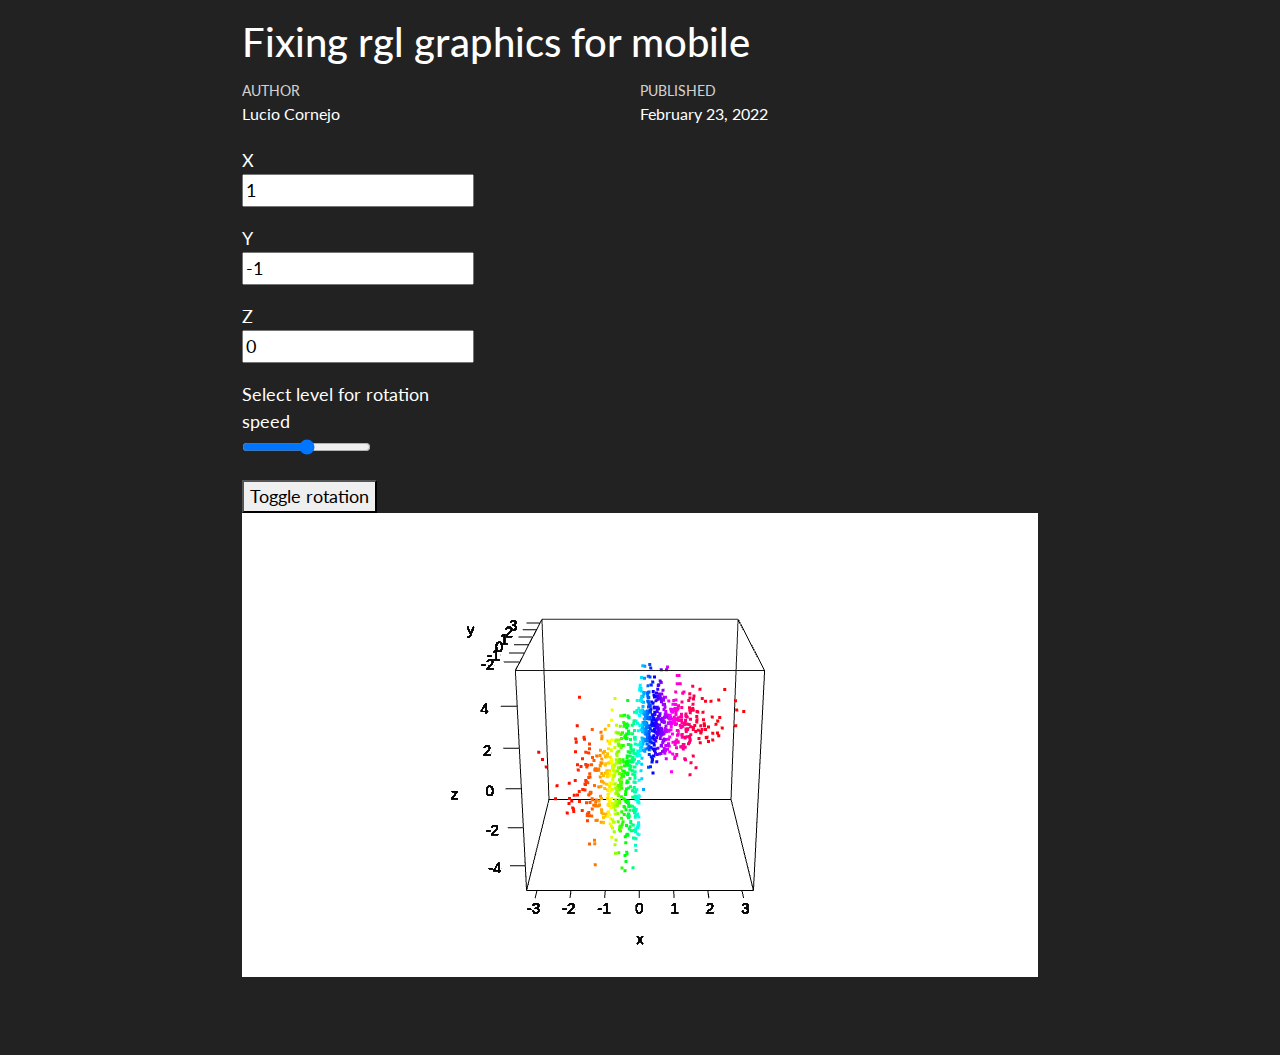
<file: index.html>
<!DOCTYPE html>
<html xmlns="http://www.w3.org/1999/xhtml" lang="en" xml:lang="en"><head>
  <meta charset="utf-8">
  <meta name="generator" content="quarto-0.9.180">
  <meta name="viewport" content="width=device-width, initial-scale=1.0, user-scalable=yes">
  <meta name="author" content="Lucio Cornejo">
  <meta name="dcterms.date" content="2022-02-23">
  <title>Fixing rgl graphics for mobile</title>
  <style>
    code{white-space: pre-wrap;}
    span.smallcaps{font-variant: small-caps;}
    span.underline{text-decoration: underline;}
    div.column{display: inline-block; vertical-align: top; width: 50%;}
    div.hanging-indent{margin-left: 1.5em; text-indent: -1.5em;}
    ul.task-list{list-style: none;}
  </style>

  <script src="index_files/libs/clipboard/clipboard.min.js"></script>
  <script src="index_files/libs/quarto-html/quarto.js"></script>
  <script src="index_files/libs/quarto-html/popper.min.js"></script>
  <script src="index_files/libs/quarto-html/tippy.umd.min.js"></script>
  <script src="index_files/libs/quarto-html/anchor.min.js"></script>
  <link href="index_files/libs/quarto-html/tippy.css" rel="stylesheet">
  <link id="quarto-text-highlighting-styles" href="index_files/libs/quarto-html/quarto-syntax-highlighting-dark.css" rel="stylesheet">
  <script src="index_files/libs/bootstrap/bootstrap.min.js"></script>
  <link href="index_files/libs/bootstrap/bootstrap-icons.css" rel="stylesheet">
  <link href="index_files/libs/bootstrap/bootstrap.min.css" rel="stylesheet">
  <script src="index_files\libs/htmlwidgets-1.5.4/htmlwidgets.js"></script>
  <script src="index_files\libs/rglWebGL-binding-0.108.3/rglWebGL.js"></script>
  <link href="index_files\libs/rglwidgetClass-0.108.3/rgl.css" rel="stylesheet">
  <script src="index_files\libs/rglwidgetClass-0.108.3/rglClass.src.js"></script>
  <script src="index_files\libs/rglwidgetClass-0.108.3/utils.src.js"></script>
  <script src="index_files\libs/rglwidgetClass-0.108.3/buffer.src.js"></script>
  <script src="index_files\libs/rglwidgetClass-0.108.3/subscenes.src.js"></script>
  <script src="index_files\libs/rglwidgetClass-0.108.3/shaders.src.js"></script>
  <script src="index_files\libs/rglwidgetClass-0.108.3/textures.src.js"></script>
  <script src="index_files\libs/rglwidgetClass-0.108.3/projection.src.js"></script>
  <script src="index_files\libs/rglwidgetClass-0.108.3/mouse.src.js"></script>
  <script src="index_files\libs/rglwidgetClass-0.108.3/init.src.js"></script>
  <script src="index_files\libs/rglwidgetClass-0.108.3/pieces.src.js"></script>
  <script src="index_files\libs/rglwidgetClass-0.108.3/draw.src.js"></script>
  <script src="index_files\libs/rglwidgetClass-0.108.3/controls.src.js"></script>
  <script src="index_files\libs/rglwidgetClass-0.108.3/selection.src.js"></script>
  <script src="index_files\libs/rglwidgetClass-0.108.3/rglTimer.src.js"></script>
  <script src="index_files\libs/rglwidgetClass-0.108.3/pretty.src.js"></script>
  <script src="index_files\libs/rglwidgetClass-0.108.3/axes.src.js"></script>
  <script src="index_files\libs/CanvasMatrix4-0.108.3/CanvasMatrix.src.js"></script>
  <!--[if lt IE 9]>
    <script src="//cdnjs.cloudflare.com/ajax/libs/html5shiv/3.7.3/html5shiv-printshiv.min.js"></script>
  <![endif]-->
</head>
<body class="fullcontent">
<div id="quarto-content" class="page-columns page-rows-contents page-layout-article">

<main class="content" id="quarto-document-content">
<header id="title-block-header" class="quarto-title-block default">



<div class="quarto-title"><h1 class="title display-7">Fixing rgl graphics for mobile</h1></div><div class="quarto-title-meta"><div><div class="quarto-title-meta-heading">Author</div><div class="quarto-title-meta-contents"><div class="quarto-title-authors"><div><div>
<p>Lucio Cornejo</p>
</div></div></div></div></div><div><div class="quarto-title-meta-heading">Published</div><div class="quarto-title-meta-contents"><p class="date">February 23, 2022</p></div></div></div></header>
<style>
  .custom-buttons { max-width: 30%; }
</style>
<div class="custom-buttons">
<p><label for="x-coordinate">X</label> <input type="text" name="x-coordinate" id="x-coordinate" value="1"></p>
<p><label for="y-coordinate">Y</label> <input type="text" name="y-coordinate" id="y-coordinate" value="-1"></p>
<p><label for="z-coordinate">Z</label> <input type="text" name="z-coordinate" id="z-coordinate" value="0"></p>
<p><label for="levelOfRotation">Select level for rotation speed</label> <input type="range" min="0" max="20" value="10" step="1" name="levelOfRotation" id="levelOfRotation"></p>
</div>
<button type="button" onclick="toggleRotationAnimation()">
Toggle rotation
</button>
<div class="cell">
<div class="cell-output-display">
<div id="rgl" style="width:100%;height:464px;" class="rglWebGL html-widget"></div>
<script type="application/json" data-for="rgl">{"x":{"material":{"color":"#000000","alpha":1,"lit":true,"ambient":"#000000","specular":"#FFFFFF","emission":"#000000","shininess":50,"smooth":true,"front":"filled","back":"filled","size":3,"lwd":1,"fog":true,"point_antialias":false,"line_antialias":false,"texture":null,"textype":"rgb","texmipmap":false,"texminfilter":"linear","texmagfilter":"linear","texenvmap":false,"depth_mask":true,"depth_test":"less","isTransparent":false,"polygon_offset":[0,0],"margin":"","floating":false,"tag":""},"rootSubscene":1,"objects":{"7":{"id":7,"type":"points","material":{"lit":false},"vertices":"0","colors":"1","centers":"2","ignoreExtent":false,"flags":34816},"9":{"id":9,"type":"text","material":{"lit":false,"margin":0,"floating":true,"edge":[0,1,1]},"vertices":"3","colors":"4","texts":[["x"]],"cex":[[1]],"adj":[[0.5,0.5,0.5]],"centers":"5","family":[["sans"]],"font":[[1]],"ignoreExtent":true,"flags":33808},"10":{"id":10,"type":"text","material":{"lit":false,"margin":1,"floating":true,"edge":[1,1,1]},"vertices":"6","colors":"7","texts":[["y"]],"cex":[[1]],"adj":[[0.5,0.5,0.5]],"centers":"8","family":[["sans"]],"font":[[1]],"ignoreExtent":true,"flags":33808},"11":{"id":11,"type":"text","material":{"lit":false,"margin":2,"floating":true,"edge":[1,1,1]},"vertices":"9","colors":"10","texts":[["z"]],"cex":[[1]],"adj":[[0.5,0.5,0.5]],"centers":"11","family":[["sans"]],"font":[[1]],"ignoreExtent":true,"flags":33808},"5":{"id":5,"type":"light","vertices":[[0,0,1]],"colors":[[1,1,1,1],[1,1,1,1],[1,1,1,1]],"viewpoint":true,"finite":false},"4":{"id":4,"type":"background","material":{},"colors":"12","centers":"13","sphere":false,"fogtype":"none","fogscale":1,"flags":32768},"6":{"id":6,"type":"background","material":{"lit":false,"back":"lines"},"colors":"14","centers":"15","sphere":false,"fogtype":"none","fogscale":1,"flags":32768},"8":{"id":8,"type":"bboxdeco","material":{"front":"lines","back":"lines"},"vertices":"16","colors":"17","axes":{"mode":["pretty","pretty","pretty"],"step":[1,1,2],"nticks":[5,5,5],"marklen":[15,15,15],"expand":[1.02999997138977,1.02999997138977,1.02999997138977]},"draw_front":true,"flags":32769},"1":{"id":1,"type":"subscene","par3d":{"antialias":8,"FOV":30,"ignoreExtent":false,"listeners":1,"mouseMode":{"none":"none","left":"trackball","right":"zoom","middle":"fov","wheel":"pull"},"observer":[0,0,34.1793441772461],"modelMatrix":[[1.25081408023834,0,0,-0.021860821172595],[0,0.439413249492645,0.70932948589325,-0.265812307596207],[0,-1.20727789402008,0.258174806833267,-33.787769317627],[0,0,0,1]],"projMatrix":[[3.73205065727234,0,0,0],[0,3.73205065727234,0,0],[0,0,-3.86370301246643,-123.212585449219],[0,0,-1,0]],"skipRedraw":false,"userMatrix":[[1,0,0,0],[0,0.342020143325668,0.939692620785909,0],[0,-0.939692620785909,0.342020143325668,0],[0,0,0,1]],"userProjection":[[1,0,0,0],[0,1,0,0],[0,0,1,0],[0,0,0,1]],"scale":[1.25081408023834,1.28475832939148,0.754852652549744],"viewport":{"x":0,"y":0,"width":1,"height":1},"zoom":1,"bbox":[-3.20614528656006,3.24110007286072,-2.78128552436829,3.49561858177185,-5.18816041946411,5.4951229095459],"windowRect":[0,0,256,256],"family":"sans","font":1,"cex":1,"useFreeType":false,"fontname":"NULL","maxClipPlanes":2147483647,"glVersion":"NA","activeSubscene":0},"embeddings":{"viewport":"replace","projection":"replace","model":"replace","mouse":"replace"},"objects":[6,8,7,9,10,11,5],"subscenes":[],"flags":36113}},"crosstalk":{"key":[],"group":[],"id":[],"options":[]},"width":672,"height":480,"context":{"shiny":false,"rmarkdown":null},"buffer":{"accessors":[{"bufferView":0,"componentType":5126,"count":1000,"type":"VEC3"},{"bufferView":1,"componentType":5126,"count":1000,"type":"VEC4"},{"bufferView":2,"componentType":5126,"count":1000,"type":"VEC3"},{"bufferView":3,"componentType":5126,"count":1,"type":"VEC3"},{"bufferView":4,"componentType":5121,"count":1,"type":"VEC4"},{"bufferView":5,"componentType":5126,"count":1,"type":"VEC3"},{"bufferView":6,"componentType":5126,"count":1,"type":"VEC3"},{"bufferView":7,"componentType":5121,"count":1,"type":"VEC4"},{"bufferView":8,"componentType":5126,"count":1,"type":"VEC3"},{"bufferView":9,"componentType":5126,"count":1,"type":"VEC3"},{"bufferView":10,"componentType":5121,"count":1,"type":"VEC4"},{"bufferView":11,"componentType":5126,"count":1,"type":"VEC3"},{"bufferView":12,"componentType":5126,"count":1,"type":"VEC4"},{"bufferView":13,"componentType":5121,"count":1,"type":"VEC3"},{"bufferView":14,"componentType":5121,"count":1,"type":"VEC4"},{"bufferView":15,"componentType":5121,"count":1,"type":"VEC3"},{"bufferView":16,"componentType":5126,"count":18,"type":"VEC3"},{"bufferView":17,"componentType":5121,"count":1,"type":"VEC4"}],"bufferViews":[{"buffer":0,"byteLength":12000,"byteOffset":0},{"buffer":0,"byteLength":16000,"byteOffset":12000},{"buffer":0,"byteLength":12000,"byteOffset":28000},{"buffer":0,"byteLength":12,"byteOffset":40000},{"buffer":0,"byteLength":4,"byteOffset":40012},{"buffer":0,"byteLength":12,"byteOffset":40016},{"buffer":0,"byteLength":12,"byteOffset":40028},{"buffer":0,"byteLength":4,"byteOffset":40040},{"buffer":0,"byteLength":12,"byteOffset":40044},{"buffer":0,"byteLength":12,"byteOffset":40056},{"buffer":0,"byteLength":4,"byteOffset":40068},{"buffer":0,"byteLength":12,"byteOffset":40072},{"buffer":0,"byteLength":16,"byteOffset":40084},{"buffer":0,"byteLength":3,"byteOffset":40100},{"buffer":0,"byteLength":4,"byteOffset":40103},{"buffer":0,"byteLength":3,"byteOffset":40107},{"buffer":0,"byteLength":216,"byteOffset":40112},{"buffer":0,"byteLength":4,"byteOffset":40328}],"buffers":[{"byteLength":40332,"bytes":"fDFNwGjU9D5gtqm+USNLwGI7kz+WZZa/0uw6wB/JH70bKVG/0n0twInafT9zmCbAAhckwARt\nfb/R7/O/EHQTwIflez8cAB3AwZMOwHzNbL9KLDDAKPsNwC16nb5YYCvAYE8LwCs3Xz5FxDvA\njroKwImN4j5aZmDA3mkKwI+qMr8JLQfAAyQFwPgLBkDXUl8+xNADwCbQIr6USBTAeIECwBL1\nEz/KS7m+r4ACwEqdNr8UgzTA8WcBwAHWKEA4Lcs/GckAwJWGUL7s7bm/Xzv9vzTiGT6MgSLA\nph79v0JSwL/FnwXAaFr7vz9r4zzrGAM/FRD7v4qIEr4aK0s/Y733v2/ZTz4+YJK/2X71v0fU\njD/2CMe/WlLzvxzy+L67n8q+LZXxv61QoL696CPAUlnrvxG6a7+qc8e/nGbmv5A4sD/o7RG+\n0ozlv5QGWT4k1wO/OEjlv9+t7r15MALAWvHjv3uUWD+xKpc+vPfiv60TS79VwS3Asp3hv6Gl\nBD+FOCHA5k/gv1pZ0T6pRgXAlmLdvzjbCj9Mxv2/qybcv+EEKD/aRQjABUDbv5BhVT0m7+2/\nQPfav9M34T4G2n6/mFvav5IY1T5jt5W+2yPVv28AQz8s25+/r/rTv8LQzD+7KA2/z3fQvz/3\nRT/K2A+//5nPv1zUiz83WgS/6k/Pv0/9Db9B+vK+7/jOv2lKN79vqFbAThHOv/LQUr9lvTjA\nBtfNv2IlQL7K8lLAA8vMvzRJnr8Pvfe/CKTLv8NIHr+P3aW/xNLJv3V6wL55Tpa/GVzJv0aZ\nXT5JIca/7tjIv7gKGb/ElEnAqETIv9Dw1T4MOibAiz7Hv/v+Sr+/luu/mNXFv5wE2b4wziLA\nHaDFvyjz9b85OAfAlV7Fv1D86b5jMgDAcybDv9XEbT8oZmu/0QDDvxp4Er9EsVS/GIzBv3g0\n8T07g0q/7UbBv7GCVj9Vtjs/tnnAv9ORpj7Z/jvAqVLAv3S2pz/HJau/+zjAv7qukr3zP0vA\nYNC/vzm3AL/8t0/AIOK+v0kw+79uyWfAqRi+v7zolL/hCLa/AMK6v6IDV79hcwHAdzi5v9Ib\nsz8hJvm/tje4v0kUr77EWzDADBW3v1a82z6EBaa/OrG2vwmuTz/eOb6/si2yv4JChL1UPzHA\nhcSwv8znor520DDAnUuwv/V1O78+562/huivv9Lc0D/fowPAv9ytv3jbXEDmVXa/ytGtv5NN\nwz4l0fK+rZytv3Kdxr/DnKTA0L6sv/xxDL7/aHG/vkysv2mV8r+sEF7A4BOsv3ilhL/tWRHA\nbJqov/IuIr+a8yTAxkSov0YvAj8fl6+/pCWov4OkKz/O/7a/ejmnv2jtir9buvO/YeWmv8bG\ny7873ijAuy2mv5AGIMDHqEnAZaCjv7zPIkBNjjG/Xj+jv6cvmL4ofOG/dp6iv5Chur/M6i7A\nOZaiv+uADb+XkifAM9Sgv6TQ5j+2CL6+v/6fv6m5bT8AQJy/DbGfv4y3hz46472+umyfv9i/\nlj6eIHi/jFSfv2J+Cr/zwiTAlMSevylFrj8PGMS/k7Sevxvv5z3r+yTAsvSdv/nqxT/fg4K9\nCqmdv100QD/ygArAxymcv4nPYD9S63W/6Cicv9SLJT58yYC8Ma+av3JU5b4tFIy/zPeZv/TV\n4L4GImrA8cCZvxKayb8ifsu/1I6Xvz4s377nxkXAlJ6WvyKGG754noy/2I2WvzxLK7+6GjHA\nOKmVvxg0ZT/hmx6/2m6Vv9hnbL/ScaO/El2UvzCUdr8DRSTADT+UvyLAgr8s0O6/26STvy2Z\niL6bLr2/IpSSvwQp/r60gEfAFIiRvzfaEL/1VmTA6SWQvx36oT9OeJDAsFiPv9ZEIT8T78S+\nOy+Nv8TugT8MeyQ/jf6LvzpZEr+UfKq/vbOLv5rcCj9ySMW/zUCLv8YSoD55iHG/tvKKvwsw\nar9NYjC/SGeKv9mmFz+QaSq/Fy6Kv3/kvj+tbpm/LSiJvzbCG7+E386/GQ2JvzCuGz6l6am+\nkBaIv0dowz8eCIq/6MOHvzKI+79Nix3AhNSGv6bcHj1B2i6/nZ+Gv3eGCsB4vgHAJtuFv2Nc\n8j5Xya+/os2EvyDZSj8nqS3ARPWDvy7MUj8g50e/w+eDv2w+iLzyrOa/D6+Bv/282j/RFug+\nhaWBv8vndL9TZDnAN86AvyxsXT/HwJY9rtd/v40+Tb7+G5a/W01/v8EYtD8nBADAC/V+v0Xc\np77u7YW/7r5+v5/a2L5qwRTA2JN9v7a01r78LEbAY1p8v8WUvj7/LF+/cRN8v2fmir6TOoK/\nZQB6v0ZGeb8CYDa/uJp5v8IwQ76iKDjA0G15v2V1GT+QYoC/Gtt4v/RRxz/nhKe/+ll4vw3U\nBT5UlrE91pd3vx5rIj/nGBnAIYR3v6YyWL9y5uS/sXp3v+ZZVL+wxRTAJJh2v1WXXj7WQwTA\nF2h2v358Fb8lZfy/Zal0vzoqWz9H8p+9WDV0v4Cg2D/MjNu/+a5zv/1jxD79yxTAvIBzv41Y\nQb/aH9K/bXlzv7kGXr4uR5u/pFBzvxRHe7+y4yjAAmByv/BOUL7jpCvAA0Zyvxlhib9sI9m/\nrHFxvzbyXD2d6Zu/pEtxv2FA1r+TjxbAQBZwv/GD5j7Dc1e/7MVvvwpH5D5VuqM+pGhsv5aU\nyb1S3NS/l35qvxYj3b7ZLBfAAXlpv6facL9JkzXA/a9ov0ItW76hTj/A2vJnvytkEj79xA3A\npwdnvy/2gz7Tb7q/DZRlv8H/UL/HuM+/gEplv/Nnfz9LhJM/kAlkv0Rvnz+xfea9Lldjv4pK\nOz8fmWi/lT1jv2GkTr+nCkrAr2Jiv5Eu5z6JO26/WyFiv3zwiT3VISvAlGphv7UZrz/ZDMM/\nzS1gvyTgd77Z+s6/huhfvyW9Gr95+G/Aocxfvw15z78zCDTAkv5evyYALj8pap6/qZlev5L/\nOb6HbGQ+K89cv0pdpL48iYM+N4Zcv5QHXL+8gYXAK1xcv+5VRT+pPK+//Slbv/7sCr/ZsiXA\nP2tZv4sH3b0EWgHAOmZYv8JxNz/BUOW/1OhXv5ikNj8ilLC/O/pWv9+lcj/HtP6/8aZWv0cH\nkL0vpcO/8QdVv6VMP79D/hXA9vZUv770n76jgDO/gBlTv5Flmb9K7VfAL8NSvzfyib4aaaC/\nPp5Sv2INnL6kJnDA41xSvzNd0z8Rl0y/SU9SvzoPpL6OUDjAaSFQv6mZB0AYjOQ/wr5Pv/Vu\ntL8MgC/AVmVPv22mhT9Sjvq/PUpOv5iBrz1q10DAeY9Mv+rwi70zHU2/0upKv8c1Xb9NcPC+\nl3xKvwnYDUBzeG2+bTFJv8E9Rj52g/a/X2FGv7hMm75azgW/tDtGv80DJr/CeSTA+aFFvx4z\ntz9+kwLA4I9Ev9gZkb8RYkbAwkFEv3dWOz+RIA8+i9lDv1/89j9Tc64+tL9Cv4mpmz6+V6W/\n2ZhCv9AW0L7Ydk3AU5RBv3WuLz5vWD3AQE5Bv9Xsmb9BDgW/9XNAv03I6z/wpHi99J4/v5c9\n+r7XFrm/+38+v2RWRL7a2gzA0XM9v1CILL8mFMW/CB49v2Ca4b8T0nXA7vQ8v1dgzj4l9Wa/\nzM88v7rVQL/LaCDAPZU7v2f1oL8yxhTAq+E6v/j35D5k+9G+gaw6v34udT9vqE+/ro46v/IM\nbb/c5ojA3wI6vyvHa7913QHA4O84vx2UwL3+1cK+AR84v/yqNz6xgg3ALs03v5UAMsAXOBLA\njrg3v6gZND10myA/GUE1v6zP9D+dw1O/0Fc0v8nuLEADF3+/M0o0v02dHb/tnuG/tvkzv7Yc\nBr+wOyjAiMEzv3fgcT4Jtze+2rozv+Ivyj0060fAOeMyvx/GJMBdV2bAyFAxv1rKqT4xaBXA\nwhMxv+b0vr6NC9y/ftMwvztsc72AIVzAzqUwvzX3xL4R8v2/H5cwv0dYrz/Als6+SnUwv1e3\nv73Men+/ZyYwv4lENj4KLjzAovAuv83jJj/ujqm/De8uv7XQjL9yhwnAZbouv5NTTj9V046/\nSSEsv7Mrzj5k7gvAFgwrv8k6I71TP+W+r8Ipv8B5mj/msLC+fo0pvywdTr6ss5U/uLIov9ir\nzT9NSde/JYgov0kHvb7qTQnAh+Imv1PteT57oRPAiG4mv7gISb++1PC/34Alv7IFGj/OEyk/\no4wkv8q2HD8+uSDALNgjv87BO75DPh0+lF4jv9yU5j8Kdrc+zDYjv/KNGD7NMzXAChAjvwbv\nTT+YDym+jb0ivw1ccb1HvfG/1C0iv4/sA0AdP2u/jMEgv1BkiT11f6C/fhQfv/gb/r8oTxnA\noKcev6Bg6L5AeJ6/ZKAev6eKKL9HVxnAL/Udv6R9Sj5gNAy/Rpgcv7pyvT+DnjG/NbIbv6g9\nXb8zg2XA15kbvw4l1b+/0y+/Ujkbv5y9vr8OIk7Atdsavwf0aT5r8jO/En0avzz5DT/ss6G/\nuR8av5AsVb9JI6m/h2wZv/WPOj5Gbeq/X7AYv2QYB0ApooG/DWYYv9GkK8DE8F7AJjEYv0EZ\nQj9VkMU/rtsWv9HiKz8JSqe/88MWv8q1jz7Pke6/jnwVv+9tNT9TXgg/IoEUv6QZWD9Dd+u/\nW3kUvy1+MT/PVg3Ah2kUv5NIy74td37A3ToUv4X2jT/emHo9Bo4Tv9V8jD7k9tK/XWYTv7kw\nQj6CRAHA9XcSvxKltL9HoFfA4iwSv1VLkr0OhR7A/9kRvxZStL6qTV/AheAOv52Ybz/UNPm/\nx8UNvySabr7mBe+/CjANv6v5hT9g8bA/OeQLv37+Nb+DNzbAcLYLv+BlDcDjpRzAwoYJv9OK\nTL9c+F/A50UJv9el8L1Y6pe/4QUJv5xY+j7Xoj8/QHQIvyEDpb8dbxrAnN0GvwgX4r8rIKTA\nsnwFv1QtvT72vC6/OEEFvwlSbzzSOoq/g68Dv3A/LD/Ad5S9RMEAv2fkYz/gXIw/Jsn/vv4M\nDT/Wm2u/647/voP1l7/fOULAsCj+vk3Qyr0yXqW/uzb8vo5sVD92a2o/PhH8vtNQCL4XyCLA\nUST7vlOBvD/c3SM/0eP5vnzZSL7jidi+9w/4vtO2Pz9UZ6K/+Ef3vhczxj/oHw/Aggn2vl4e\ntD8D9m29Gtz1vhESGb/XaSjAvgT1vltbmD9H8Kk/aP7yvpTfHr/HekTA9srxvnuP6b0x0IC/\nI6vxvlKLYz//AIA/VTjtvsN8lL6S7DnAna3pvowufj+zD5I+fUTpvo14Sr7cSSTAbGbmvumh\nxz94H0O9G4XgvjCkdb6TaQ7AbsLdvou4Nj4MrhbAk5rdvvYPsb/BZ23A0jXdvk9k/b8j7ofA\nliLdvqlp+b/cIqTAr9zXvpJkHz9q+bc+e9DWvkTDHr87HhXA7cvWvm2gm72Rg/y+A2fUvvkn\nDUBVZn8+MdLSvtcC0r81eXTAk6bRvhsOWz+dI+0+bYHQvo0fqb+/gxDAwMrOvh+1fz+G7j0/\nyxjOvnwpr74f8+u/SZfNvj/Wjz0FeDa/pxbLvsd8IECLbro/5s3KvgO+BT9Cisw+LFDKvhdj\nDz8DAI+/h2/Jvpt8yb4te7m/RYPIvmiNIcDM94LAsETIvi+Snb8920zAuwHIvvwu8j6f0Qe/\nybvGvo9tkr+gA3TAxSLGvmiIFD8nTmu/+x7Gvl4f4T0/O8++tpzDvqoTRb4T9S3AtpvDvpTC\nSb7oOb+/4o3DvrL4DEBfTjo/kP3BvgAqg74gMJDAxvi/vuYEuT2Njam/zuq/vmwu2b+3CI3A\nG2G/vhYVC8BGK3nAx9++vniwwbwNaWfA5MS8vuVGBz+b4gTAYQ68vgo4rz60brW/6uq6vmqS\ntT8B6o0/pYC5vsiJwj+9dAi/eim5vgLUIb8ECIjArYq4vip9gj/f+2C+U3a4vk3xOj/ouIE/\nmGW4vjXqYz/l0pS/Eii0vsI4r75QjyDABySzvlqcwj7kFW2+FxGzvjCccT9E5BQ/tPWyvpdf\nX77WpWTAfViwvmoZ6r4plErAsD6svr7HlD99UZo/Wj6svibjPL/0iBbAZyysvkPU8r7mfNe/\nyhGrvuaWI7/k3ybAcrmpvnY8or45GVbAF+GnvjpqJj9RtWu/RnGmvtdqMD/0phc/rXqjvoxb\nNz5ne2C/eqegvicHVD9oe0O/zEaevkdipj4KwJi/z82cvg/Kyr/HhBvAHRaZvpNz978d9jTA\nTHiYvl0TEr8qcSfAH3GYvmFwUD/qlw6/t6KXvuoonb5RfKO/Of2WvkVlR7/Id2jAcVKWvgmy\nOD9UZjG/UnOUvtKbAj9yqhTA+fSTvtjSXj8bqRs+54SSvpidsL8slA/A1AWSvigJhD+s4MS+\neCKPvlkZNz+0HIG/8xaOvg2c8z5L9bQ9rHGNvkKyyD8uy1O/p1yMvpi2Kz7aemy/hC+Lvsz0\nVr/5KFjAEcKJvp4ZKj+HcLu/Tc6IvjF5OT++eAS+Cv2GvksFkb8NVkPApSF7vlpzKT4UISu/\na+J1vm3f+r+BrznA+GduvmrgFz+1eaS+dj5uvgDUwj/JtRQ/UoJnvgj46b1Su7m+deNjvjp4\nwj/RBAXAowxivorpQb9uvh/AS9Bhvmwm171p7AbA8SVavgbslD4mpVI/RjlZvqabs7yeT52/\na8tXvv68BL+/IQvAneBWvuKMHT8JuTa/dtFSvp9BID9N0Ke+KjZRvt0UKT/6FXu/k+hKvoLR\nBb+U9m/A7fJEvvuN179pBabAmXo+vuV0Hb80EzbAUGc8vpWJZz6uovG83VU4vurpn74rQULA\n8fM3vgTz7D4S9MG+bXU3vke9378hrF7AcHs1vqEuND+QA5I/7PIuvhgZ4r3Hmc6//OIsvoqO\n3T4mQLo/GjEqvgRATD8pGbC/MhEqvmFXYr+VdbK/2vgpvh0t477o2oPA9JUovv40tL03B/e/\nSf4nvggPnz9ZZ9w+8EIlvmJPPD9kjGO/NEkjvsmfX783Kx/AMkIjvmUlmj/QN74/grMhvjX7\noT+ggzw8GvYdvqZEFb9EvD/ATdIdvvv4M7+5mNy/PPIXvseH8D5pm9C/PH8WvgYZMD+VGpk+\nkogVvrNn4j/a2QHAs2IUvsDK2D40gOK/DtgNvqohD8DWVEXAUJ4KvgmdIT94ms4+zmMIvuRm\ntT6K4vA+TIMGvq/1Hj4J15u/85AEvp72db5iOsW/wk0EvreG9z7VAwM+sawCvjzXRL4TaRXA\nH9j/vWTKI77WPgjAKRP+vYyfAT++Mti+8On8vdJzmb8x6jDAhK/8vT5oBr8Tbk7AUeb6vX9Y\nwL2P+QvAuVX4vSiOir9JU47Arj7tvWHZ376Y0gzAo/jsvXSDJr89D3jAYKnsvYFxq7+R9F3A\n+kvsvebfnL6AMEbAHLjjvfEMSz/opZ0/WsvdvbLm9r4FZpLA4TvcvSGELr5X0yTALp7OvWz8\np76dekDA4V/OvdY9AsCEL3vAVIzHvV3DQb/1dD7AzrqvvQ8uEj6l6Q7AwD+tvRUxFT/uZoa/\nWVGivXtSq786Ttq/HLOfvbXBhD9H6NY/782evaXIdj8DNFu/sgiavRlvkD66Mvo/tFKFvXhI\ngj8VJg9ApNeAvcWqLj/nTJY/+91rvaoZNb8CTW/A0V9rvXBIrz+HjXG/SftmvbwKXr848jXA\n/Z9cvZcuo75esI3AevhUvbbESr/43w/Aq+BHvVadsj6UnzS+4G48vSCKPj4NFYw+RsEtvW1V\nKb8EH3DA1PEmvSmB9DmAqSHA1msmvb6IFr+XYW3Am18jve7inz4TN3c/Z5kTvfO+0r0jVCnA\nhhzqvDNlYDzJLAy/lN7nvC6iAb/IIGjA9ivlvOuUbL97uvW/Z9zQvOCnKD8/FPW8MEy7vL/R\nRT8mYhK/kK65vAJ0ez/+aOs/qzOuvAnAf7+PQljA+BqfvPe6678SLhDAXg+PvIoSqbyCMB3A\nf5l2vMB5Br/KTJy/GHJWvAQEpLvqeTjAdtQyvEQU/7+wdEXAXHKou58EAj/Vgm6/KWWou/fx\no79hl8i/tUmCOhB6UL/S8m5ApwxMOwMWlb5IiAhAURM2PM2jlL98eQhA09pqPCHcXD+dK0C/\nG12dPPbIWb5hJmVAK8DOPHl8oD+rBUA/odnVPLbUiL9zQINA/wDdPGPLQz+JTsY7u2fuPFYu\nRD980Xw/NETvPDwtab9VsS1AH8HzPOrZS7+KS0xAVM8KPddk8D600ey9IyAXPd4+hj7/K9i9\nn00aPVgHAMAuHuI/Xz8cPWJgLL8gxB9A8CEwPfiZ6L/Ip8E/N9hEPW3A8L61+mhAquVMPetK\ngb/cfjFAKR5SPSz7rL8VOH1A2RdVPfOPDT5u7JG/zAdcPVkemb5YKkBA18JdPSO5Yz8VY5a+\nbc50PbyH3b+tlJlA6MJ6PWrp0z5ds3g/UeyAPVB2wb84JGxA+PCLPeTs1b6aek1A1KaRPZwI\n8z5Gvuq/fg6SPW+cPj/OMUK99wyXPVi1Zb7Ol8w/SUiYPVQCwr8towRAHUicPdp/ZL5DWTVA\nfHyfPSoocT8cPqe/VhykPSxdvz7SGRi/OFanPXhprj5MxGY9FSGoPXhlxz/dCPG+xwetPf5e\nsD6SfDY+4XavPVKioz/PaL27mWuxPZ/SwD6ObWo/xLuyPd8GH7/rkSBAdhm9PRtmrT4milg+\noFS+PdZ8iz5tiwdAlY3APX2MCD0xehU/ThfCPW/wQj+dAiS9htnEPbRrdb7O3ro/Iy3IPeCV\nW78N1p5AqVbXPdQnAj8BUwY+SZfXPZdnd7/ye15AN93XPbi4A7+GvC5AN7ThPT6HaT9Evw0/\ngFPoPd2Ulr2Ohv8+gU/qPW8vaj+Cd4k/sQsAPqLZvT7j3h5ARQICPnBWdj+1lwO/necFPqDI\nHr7t5z0+XwYGPiiyWj/0yS7As/sGPtslJz424fo/YmIHPq5Fcb3YD01AFD4MPuMnTr9Fe2ZA\ndlMMPoKrXL8YBmRAbtAPPvJno75rELg/3/0PPiI56L7eaBtAti4VPkwpJ77FSPE/C/QXPm+v\ng70Trpc/m5EbPiRzE8BKEzNAcKUbPk9+H7/zivE/TdMbPlleV7+cqgJAwfIbPniYx756x4NA\nWAwdPsjHxb7TnxVAb38dPqJS5z4YTNo+67YgPlzZKT/uRZc/W78nPvH2Zb5SQpVAARQqPu6I\ncLzURJs/QVQ0PspmvT87cma/8xs1PrvEo75U++U/tF03PgnXGz7QTfg/j6pAPlldDb615QBA\nAYJHPrT3oj8o+jG+shpKPomGAUDaEWi+an9LPsIJCz/zATm+M4RLPsYDnj4gTqw/wxRMPhNQ\nF8DPJiJAvhFQPgw2pb4Qs74/LBhaPqIvVj7xTqg/aCdaPiitfT8ZaaE/fMhcPhG1Iz8gYpg+\ncmdlPp8DYD8x37k/lIBoPqF0fj9VdXY/FRJtPnkmcr7wXBJAhuFvPmr/2r7pagxAk0VxPjf1\nZr96We0/qWVyPvL1A7+DcVtASB52PudfrL6tMhZAUh92PtEKyD9vqi4/pYl3PhFXPD6qJAQ/\n/Z55Pqawjz2W2VQ/+CN6PnUzU74LKhVA/Yt8Plj53z8wJHW9ysZ8PquFvz8wMfy+0UeAPsTl\nB74+OUZAS5+APjRkHr9YnwxA0kqBPjp4Xj8aQQk+7/yBPsjM1D5jRv4+xAiEPt2IJb7jJmhA\n64SEPvB4Zr9Ox2lALamGPtm2P7/EgIxA1OaGPriWab/YslhAl4GHPj5Rqz8aDwJAIXmKPneB\nS785NkdANYmLPsnD5L4OswNAUIiMPhJ93j5eroi94oqNPhuvuj0IYBhAluuRPpo/cL/N4UNA\nxFeSPidWoT6Bt20/t36SPgSpxb0MnT5AU4iTPhPCVUC8SGA+zj6VPr/fmj9S27Y8fqOVPqbQ\nOD8dNau/qkyWPq/C2L1W0lFAyteWPrke4D+YZ9A+mrCYPqQ55j9kEr4+nTCaPqo7br+rGqJA\nifKaPrJt0b+K5ZhAZIibPpOfhr87WS9A6T2cPhWYu754Uq8+2bWcPqb/VD/AXU6+lA6dPiK8\nJT+0870+UyyfPp8ogb41Zvc/yZOgPpikrD6tPNY/eRyhPjnAn79mhMY/IiKhPu9avj8pLOQ/\nfXGiPnRp0b7rn3w/XESjPiLBUz5eYRQ/Bk2jPlxcgT8X4H8+UjOlPvdlmD9xL2i/qVanPoeY\nVb8liyZAkDipPv8xab0uBSFArc2pPjmdzT9tka0/2hyqPpMoMUCvDSW/3Z2qPvIO6L7Ls5VA\ni7SqPp+NIT5bB5g/4nKtPgbwur+Vl4lAmh+yPu6RvD+lNbi+UM+zPoW9BT8FLJe/Lve5PgNO\njD7OacU+Zwm6Pjhgbz6tJ8A9B27APnuqJ76ufKA/F5bCPp3AUz8z1U2/Y4LDPvs+KT+GGIk/\no/jEPiYkJr/d72U/EaPFPl4ulL8UmYlAZdfHPg52E0DIjog/P9vIPqCc3z7/Z5c/xOrJPsD3\n4T4HiL0/n93KPscqbr865Cc+PPfMPsvWqz84Pf8/Wu7OPlUpAD+XYN4/DF3PPnc5gj96DoQ/\ns5XQPiHqiz8fhqO/FaTRPhK7Qb9pghRARgTTPgh6Qz8jF5I+31bTPqysmb7yKDJAS+vTPlxr\nGz8U1kK/f2/UPgxaqj4uTRM/muvUPlo2w77/lcg+d7zWPh/4iL7iLNk/8dzaPoEi5788Y5tA\nqZDbPurTCj92y8o/A9HdPulUrD//jDm9RjjePmBIKb+l/FlAfHPePiZ3Fr8qh54/UZXePn1/\nwj8uE3o/FKrgPnesUT/szt6/fnrhPqa5jT8bhixARRPiPqzUHj661IU/0uDjPuByRr92E1dA\nC03kPnSPf7+1dH8/TFvkPkBUpb6DRCZA6+jmPiEHcL85mipA9u3mPpD8ib/puxVABA7qPt/B\nqD9Rcis/FU3tPh6YZD9ewU+/xB7wPqt2gT94/R6+1ynxPvXbXL7l20ZAwxj0PlRgyz7e5uM+\nxWr0PuGdlj7DQqI/uN/0Pk+W1j9AyWI/U9b2PgSPhT+Xpx4/23H3PmAo0r6HgeQ/dvX8Pp1p\nlD+PxCu/nq/9Pn/XMb/Ezfw/r9j+PhoNmr/N4nFA4Ir/PrjJtL60miRA7SEAP2WuAT/GGyC+\nz40AP3YmjT/RsLU/aKgBP3qJ27/aTBQ/ufUBP+EfHkAmGIU/8MoCP2o+VD6rhylAlMwCPyrX\ndj87FgU/ydkDP8vatT6wWQxA0vQDP6ztgL/RDz1A7p8FP2Ec6rxe1c4/S6IFPy1PyL8YgYRA\nCXsGPwGZlT8gcU+/VKsGP7BBtD5xDL4/7jMHP62AmT/cVSE/xDIIPwHDkL/vDzxAimcIP7qK\nvTumgEU/8oEJP9nrFr/OfdQ/Um4KP9J9P7wMNz9AmYkKPxaANz++rxs/z+EKP4moJr9190pA\nzRMLP1bV479KKo9AH4kLP4MK8j98eBC/PrULP7tol7/B8vQ/OsALP55MsD/QFvg+3t0NP+d0\nf77anMY/nesNP2c2jT5aLgJADekOP3Fy0T7/L8++fo0QP6bepb60DiNA394UP3Ba9z4yWVRA\ni+YVPyFJFr6HHBpAerYXPyQ3uT8qHHQ/FbcXP4Ty4z/UBuU+h+8XP/ils736C40/K0UYPwtz\nrD/QDOc92AgZPzxgHMAM2K9A7n4ZP6zNe7/4ViFA6acZP5TGuD9qJ4E/3akZPymQKj+vpcY/\nFUwaP5W89T3hbzRAvyAbP6ZngL9fBYlAAyccP54jzj8bBlo+WD0cP6plJUBVQKa9UIYcP30V\nVL/usCFAQZseP+PVTr/4C9U/u6kfPx2J4TzNJLk/PPwgP3AGCT47P5Y/ZKshP5KKmT8GXiBA\niz0iP/VEfL4YPrc/CucjP/vMJUAWbra/eKUmP1WWrL+QRf0/k44nP/YrtD6p1co/E7InP0ig\nXj/sWiNAYzgoP1/8Fr+T79A/bW4pP6xOu76mWjlAAz8qP30Aj7//hBFA4lwqP4Lgo794COQ/\n5n8qP88Xuj8I94W/76QqP38AJr/KWlxAvCgsP6Pd+b7T0vg/bTYsP4pIgD9G/AM+2+ItPyYf\naD5pE2++1UMuP5N80D7CxU4/lN0uP6avvj9PVvI9KusuPxBaAL5mbOc/EpsvP3hI2j7SYk8/\nfJ0wP+uYxT/w6QNADVczPyWFJb/9/GhAUVA0Pz/Har8r4cA/cGU1P6P7ID9bn4a9AWk1P962\nvT9Lqb27V8I1P7Hv7r/2s90/HiQ3P0zJJT8500s/tJM4P3NICL/K8UdAPvk4P83Gxj+o1hm/\n52o6P5OUI74EPAw+9Is6P6G7Q75jz+o/5co6P5Vxt74cp1o/NC87P4BcID/6fLs/Azg7PwbE\n/j5EFZu+F/I7P0iWir+Nfq0/H5w9P+LWWr//LgVAHxU/P7ToH78fvzlA7QFAP9efLcBf7VlA\nTCBAPze4X0D4gwFAGy1BP2xzUz/swgZARTZBP92UHT1meiNALA9CP6mcEUDZArK+9RlCP6Qo\n7r9J6B5A6o9CPyJpnD/AKW++0nZDPxIQ2L+txaRARZRDP1wOXj+s8hRAjh5EP5l607/MHgtA\nNSpFP3+JKD8cAvk/kTxFP4/hyr57rAZAFmdGP2bvlz7MRdk/g3hGP0xSZ74yGyJAfchGPxus\nur8hgPs/YApHP6Fvkb+KJFM/1mJIP8uDnb7IHA1A32JIP1g9cT+0rB1A9XVIPyA2tD9i0Yg+\nSmZKP9rPzD70D7M/rRFLPyaO8r44TxxAaYJLP65ElT+LvJU+TaxLPz/nh7w9/DxA8xtMP45w\nDr/WJRlACa1MPwnIEzzccqE/xchNP2VS8r89Z8I/0TdOP63O5D5gMb2+BvBOPzXiI76Rh0c/\nlg5PP4kIhz+Po/S+aThSPwWu0z+yFjQ/s+dTP8Muxr7LqgW+UZVVP4cD1L8TLSJA6xxWP5ym\nJ7/jTRNAXHdWP+TOy78D0xxACO9XPy0SUj9TXSq+HfZbP76wHsAzIUJAfzBdP6Q9kr+ilpI/\n8UJdP6ECyz+Xa3W/V1tdP5WB0L7Leg5AW2FgP6ZvUT+j14RA2DJhP+qgAz7obnU9SW9iP+QC\n6L8bijZAA2RlP030TL//g1I/AaNlP7+A8771wrM/GDBqP+Cqlb9cdyBAyO1qP4Oq+D51j9s/\nEuZrP2JQg7+zEDdANlFtP71Dfj9N3Bc/ToxtP+/eIT81p54+RsttP58Rn7+zWzhAbgpuPzsz\n5L9fw1BAQRJuPzXcvL/EMxdATFBuP6Gi5D6rMcc//jVvPxoiib52gXo/b3xxPzm6rz4p/dc/\n5iZyPw5DuT+rtP4/a25yPw0FHT2U4PG8gBV3P2pp4D/PwV8/byl4P66Rnb4N4dc/4S59PzOs\nXL8pK0JAAvN9P5JwAT9spsI/Qjl+PzyltD4wtIA/kE5+P5Gstr50Uug/dZN+P6/JoD/TzqQ/\n5xKAP/BGRr6eMHm/tCyBP3QJh746EhNAGoyBP1fCNT/lF3k/GdOBP2KtHr96FY8+k6OCPzre\nrz9QyYc/vMyCPx6avjvyTHo/zrCDPx951rw9A8o/1zuEP/llUj8wmY0/C4SGP/r9mz2OkQ5A\ni0KHPz8dsz6CIso/ai2IP58Dir/wIUhAHUWIP8ruEz9x8LU/a2OIP0xLjr+yZFhAB3qIP+Lv\nhL9txQVA81KJP8qBDz/shB5A7d6JP0qbUz8GhpM8XzmKP5Juxr4VHAJACpiKPwO1Mr5kZBxA\nCqmKP4RmL78+pCY+TQqLP5m1V7+G2h9AQayMP7zyg7+kKghAwcWNP3GSAsCxPAtAp52OPwII\nEb+Jxm4/p8+OP83GEr/vXItAUNiOPyk1dL/r9zJArYGPP8HlGr+9inxAhqCPP5HUrz5ZGha/\nqt2PP5AbMT6jR9Y/0wWQPxdAnT8Np5k/DgWRP6YFPj8IzJk/6T2RP23Fgr9sRTtAttyRPyz0\nSr/Vh7A/JUqSP+Di3D9qDaE/z3mTP4dgVj9TwY+9ztSTP9TElr+xfxdA1QmUP56iQT9QSuM/\nzmiUP3opwT1ymic+3ZuUP4rTpj/7tMu+DlyVP3qONT5ISgs/H4eWP0GX+74BHLc/yc6WPxzI\n076lxAVADdKXP7sEFb4LEBxAExWYP8Fnhb/A/oRASyyYP4342T5DB9a+YT+YPygosr5DJEU/\n0lyYP9kR/j/M3g1AwI2YP84f5b94chdAF52ZPzhZND+hNUE/1mCbP8zPJcAOyZBAqb+bP/Rv\nhz8nT12/V8GbP0+Bvj4ijBJA/fabP6Smgb/fNh5AfJ+dP7M9Kj/BanFAfbOePybHg7/IsiZA\nvOeePzPEhr//ox9AZmGfPyuwyb/bjvE/zg6gP3actL8a9tI/CFyiP35SBcBGp9Y/BSqjP8RC\nqT/f+5K+d5mjP6URRL+Kb0Q/6bqkP+jX7D4LIJU/n+6kP6ccub8I+oc/CkWlPxDjBL9x61pA\nyXKlP/iXnL6ZIY4/L5elP9TbhL38uBtAY7mmP/upQT5Lcs8/BoaoP8Uh67+fyD1AMKuoP9Fc\nZr9lpQBAxiKqP8uSC0DCuPA+yJqqP9qr5L0k2rs/nMWqP8pAfT8jDbS+mfyrP2El7L6flAs/\nVU+vP9IDnT+eFgNA0imwP4fWJL9ice4/rPSwP3Z/2r+PqOw/gJWyP9L/zD9myis/qcCyP9Oz\n3b5hPPs/e/OyP7piYr+9qhpAwUO0P+OACMAZmS1AjI+0P2ga673NdZu+BM+0PyhMb75rwM0+\n8sy1P/7iiD8M/YG+Hz+2P+QYhb4C7IW+3pS2P29xrD4Iaq4/Eca2PwjmS7/a1BVAVMy4PwhG\nCD3dDZ4/Mgi5P+/Kqb/lEKI/Zwq5PzIoh78BtFRATRG5P4M3hz+RDC0+y5W9P9yUnz+nvc47\nCay9P2zGyr8ApMw/CYq+P4lqr7+bFyNAcgi/P3G6jj/jY7g/J6DAPx3PeT+R1wg/n6rAP//a\nYb9eVYg//R/BPyMphD7vZY0/aFTCPxeBEr+NXJg/LcTEPxXczb7X0ns/XdfEP6GIkD+JmV8/\nIBvFP0RSwb9CMFhAJifFP+m6Yj80LzU/N0nFP3oEjD/tfCA/t5fFP/P8Z7wDMBFAUifGP42g\nbL4fHRBA1KzKP5hBDb/pwnG+H97LPxfBKj7XmKI/rLvMP1Jtgb9ximFAmDDOP9vdPD+o8/A/\net7OP7NrsD8EgBtAd17PPx3/nz9KQBBAwf7PP+4buT9hsc4/sYvQP1REET8YutW/ZrbRP14q\nQz/P9Pc+Fp7SPxJpsL2ULBNAerjWPwrqZT7nDIw/J+HYP/01mj9/hDtAFgbaP/1Mmz59I9q+\nANbbP3JIT7/JjLG+c/jbP7jrL78IACRALPLcPxwUpL87Lfc/KQvdPxqlGL9xsgVAxMHdP1Wb\nmT+CfA5A2sDeP12lij/0SjM/m7vgPz+86z84PK0/DrfiPyjR4T07Je4/V77mP/Y9lL+ktQVA\nF5PoPxnYsj40ofs/D7PoP6auND8wfZ0/XM3oP1KwvL9GRQVAmhrpP4kRzz+lNgI/54fpPx5B\nKcAHSzFAzu7qPyQlpD8Wurc+SajtP3c16b6hS0k/DZjvP5y1h7+gBi9A9gbwP8uziL4WoJg/\naQnxP0yh1D6Okvk+j7TxP67PIj+VZkNArWH3P4Q6Ab/Z9wFAF8T4PwGToz4FTC1A2CX/P4Kw\niT/LN/Q+rp4AQDRPPL92JZw/Hh0BQNKsKDuHBy9A2swBQMYivj5k0qg/33MCQKoxnb88Aak/\n+zQEQIpCEcDkSAJAgt4GQBMYmT+Giz0/4xMIQOo2yb+7pPk/LwIJQB/+/j5sKgA/LXgJQCvh\nHT62tqI/BJYQQN3rhb/qDQdA+CoSQMS1jj+iTAlA0+4TQFrgST/nibk/aqAXQAx37L75Rac/\nEvkaQHCb9L6AUQhA37khQNySKz/JgvQ+FmsiQFjidr5GYbg/QbwiQGtKrj8oXGg/hZoqQL2P\nEMD1yXtAjLUqQD2FH0BLzL8/OCY0QNcdB0BzVhNA9k8/QJ0+dT0gPg9AmF5AQJZnhT7tJ6I/\nL25PQDwopT5ifQBAAACAPwAAAAAAAAAAAACAPwAAgD+BgAA8AAAAAAAAgD8AAIA/wcBAPAAA\nAAAAAIA/AACAP6GgoDwAAAAAAACAPwAAgD/BwMA8AAAAAAAAgD8AAIA/gYAAPQAAAAAAAIA/\nAACAP5GQED0AAAAAAACAPwAAgD+xsDA9AAAAAAAAgD8AAIA/wcBAPQAAAAAAAIA/AACAP+Hg\nYD0AAAAAAACAPwAAgD/x8HA9AAAAAAAAgD8AAIA/iYiIPQAAAAAAAIA/AACAP5GQkD0AAAAA\nAACAPwAAgD+hoKA9AAAAAAAAgD8AAIA/qaioPQAAAAAAAIA/AACAP7m4uD0AAAAAAACAPwAA\ngD/BwMA9AAAAAAAAgD8AAIA/0dDQPQAAAAAAAIA/AACAP+Hg4D0AAAAAAACAPwAAgD/p6Og9\nAAAAAAAAgD8AAIA/+fj4PQAAAAAAAIA/AACAP4GAAD4AAAAAAACAPwAAgD+JiAg+AAAAAAAA\ngD8AAIA/jYwMPgAAAAAAAIA/AACAP5WUFD4AAAAAAACAPwAAgD+ZmBg+AAAAAAAAgD8AAIA/\noaAgPgAAAAAAAIA/AACAP6WkJD4AAAAAAACAPwAAgD+trCw+AAAAAAAAgD8AAIA/sbAwPgAA\nAAAAAIA/AACAP7m4OD4AAAAAAACAPwAAgD+9vDw+AAAAAAAAgD8AAIA/xcREPgAAAAAAAIA/\nAACAP8nISD4AAAAAAACAPwAAgD/R0FA+AAAAAAAAgD8AAIA/2dhYPgAAAAAAAIA/AACAP93c\nXD4AAAAAAACAPwAAgD/l5GQ+AAAAAAAAgD8AAIA/6ehoPgAAAAAAAIA/AACAP/HwcD4AAAAA\nAACAPwAAgD/19HQ+AAAAAAAAgD8AAIA//fx8PgAAAAAAAIA/AACAP4GAgD4AAAAAAACAPwAA\ngD+FhIQ+AAAAAAAAgD8AAIA/h4aGPgAAAAAAAIA/AACAP4uKij4AAAAAAACAPwAAgD+NjIw+\nAAAAAAAAgD8AAIA/kZCQPgAAAAAAAIA/AACAP5OSkj4AAAAAAACAPwAAgD+XlpY+AAAAAAAA\ngD8AAIA/m5qaPgAAAAAAAIA/AACAP52cnD4AAAAAAACAPwAAgD+hoKA+AAAAAAAAgD8AAIA/\no6KiPgAAAAAAAIA/AACAP6empj4AAAAAAACAPwAAgD+pqKg+AAAAAAAAgD8AAIA/raysPgAA\nAAAAAIA/AACAP6+urj4AAAAAAACAPwAAgD+zsrI+AAAAAAAAgD8AAIA/tbS0PgAAAAAAAIA/\nAACAP7m4uD4AAAAAAACAPwAAgD+7uro+AAAAAAAAgD8AAIA/v76+PgAAAAAAAIA/AACAP8HA\nwD4AAAAAAACAPwAAgD/FxMQ+AAAAAAAAgD8AAIA/x8bGPgAAAAAAAIA/AACAP8vKyj4AAAAA\nAACAPwAAgD/Pzs4+AAAAAAAAgD8AAIA/0dDQPgAAAAAAAIA/AACAP9XU1D4AAAAAAACAPwAA\ngD/X1tY+AAAAAAAAgD8AAIA/29raPgAAAAAAAIA/AACAP93c3D4AAAAAAACAPwAAgD/h4OA+\nAAAAAAAAgD8AAIA/4+LiPgAAAAAAAIA/AACAP+fm5j4AAAAAAACAPwAAgD/p6Og+AAAAAAAA\ngD8AAIA/7ezsPgAAAAAAAIA/AACAP+/u7j4AAAAAAACAPwAAgD/z8vI+AAAAAAAAgD8AAIA/\n9fT0PgAAAAAAAIA/AACAP/n4+D4AAAAAAACAPwAAgD/7+vo+AAAAAAAAgD8AAIA///7+PgAA\nAAAAAIA/AACAP4KBAT8AAAAAAACAPwAAgD+DggI/AAAAAAAAgD8AAIA/hYQEPwAAAAAAAIA/\nAACAP4aFBT8AAAAAAACAPwAAgD+Ihwc/AAAAAAAAgD8AAIA/iYgIPwAAAAAAAIA/AACAP4uK\nCj8AAAAAAACAPwAAgD+Miws/AAAAAAAAgD8AAIA/jo0NPwAAAAAAAIA/AACAP4+ODj8AAAAA\nAACAPwAAgD+RkBA/AAAAAAAAgD8AAIA/kpERPwAAAAAAAIA/AACAP5STEz8AAAAAAACAPwAA\ngD+VlBQ/AAAAAAAAgD8AAIA/l5YWPwAAAAAAAIA/AACAP5iXFz8AAAAAAACAPwAAgD+amRk/\nAAAAAAAAgD8AAIA/nJsbPwAAAAAAAIA/AACAP52cHD8AAAAAAACAPwAAgD+fnh4/AAAAAAAA\ngD8AAIA/oJ8fPwAAAAAAAIA/AACAP6KhIT8AAAAAAACAPwAAgD+joiI/AAAAAAAAgD8AAIA/\npaQkPwAAAAAAAIA/AACAP6alJT8AAAAAAACAPwAAgD+opyc/AAAAAAAAgD8AAIA/qagoPwAA\nAAAAAIA/AACAP6uqKj8AAAAAAACAPwAAgD+sqys/AAAAAAAAgD8AAIA/rq0tPwAAAAAAAIA/\nAACAP6+uLj8AAAAAAACAPwAAgD+xsDA/AAAAAAAAgD8AAIA/srExPwAAAAAAAIA/AACAP7Sz\nMz8AAAAAAACAPwAAgD+2tTU/AAAAAAAAgD8AAIA/t7Y2PwAAAAAAAIA/AACAP7m4OD8AAAAA\nAACAPwAAgD+6uTk/AAAAAAAAgD8AAIA/vLs7PwAAAAAAAIA/AACAP728PD8AAAAAAACAPwAA\ngD+/vj4/AAAAAAAAgD8AAIA/wL8/PwAAAAAAAIA/AACAP8LBQT8AAAAAAACAPwAAgD/DwkI/\nAAAAAAAAgD8AAIA/xcREPwAAAAAAAIA/AACAP8bFRT8AAAAAAACAPwAAgD/Ix0c/AAAAAAAA\ngD8AAIA/ychIPwAAAAAAAIA/AACAP8vKSj8AAAAAAACAPwAAgD/My0s/AAAAAAAAgD8AAIA/\nzs1NPwAAAAAAAIA/AACAP9DPTz8AAAAAAACAPwAAgD/R0FA/AAAAAAAAgD8AAIA/09JSPwAA\nAAAAAIA/AACAP9TTUz8AAAAAAACAPwAAgD/W1VU/AAAAAAAAgD8AAIA/19ZWPwAAAAAAAIA/\nAACAP9nYWD8AAAAAAACAPwAAgD/a2Vk/AAAAAAAAgD8AAIA/3NtbPwAAAAAAAIA/AACAP93c\nXD8AAAAAAACAPwAAgD/f3l4/AAAAAAAAgD8AAIA/4N9fPwAAAAAAAIA/AACAP+LhYT8AAAAA\nAACAPwAAgD/j4mI/AAAAAAAAgD8AAIA/5eRkPwAAAAAAAIA/AACAP+blZT8AAAAAAACAPwAA\ngD/o52c/AAAAAAAAgD8AAIA/6ulpPwAAAAAAAIA/AACAP+vqaj8AAAAAAACAPwAAgD/t7Gw/\nAAAAAAAAgD8AAIA/7u1tPwAAAAAAAIA/AACAP/Dvbz8AAAAAAACAPwAAgD/x8HA/AAAAAAAA\ngD8AAIA/8/JyPwAAAAAAAIA/AACAP/Tzcz8AAAAAAACAPwAAgD/29XU/AAAAAAAAgD8AAIA/\n9/Z2PwAAAAAAAIA/AACAP/n4eD8AAAAAAACAPwAAgD/6+Xk/AAAAAAAAgD8AAIA//Pt7PwAA\nAAAAAIA/AACAP/38fD8AAAAAAACAPwAAgD///n4/AAAAAAAAgD///n4/AACAPwAAAAAAAIA/\n/v19PwAAgD8AAAAAAACAP/z7ez8AAIA/AAAAAAAAgD/7+no/AACAPwAAAAAAAIA/+fh4PwAA\ngD8AAAAAAACAP/j3dz8AAIA/AAAAAAAAgD/29XU/AACAPwAAAAAAAIA/9fR0PwAAgD8AAAAA\nAACAP/Pycj8AAIA/AAAAAAAAgD/y8XE/AACAPwAAAAAAAIA/8O9vPwAAgD8AAAAAAACAP+/u\nbj8AAIA/AAAAAAAAgD/t7Gw/AACAPwAAAAAAAIA/7OtrPwAAgD8AAAAAAACAP+rpaT8AAIA/\nAAAAAAAAgD/p6Gg/AACAPwAAAAAAAIA/5+ZmPwAAgD8AAAAAAACAP+XkZD8AAIA/AAAAAAAA\ngD/k42M/AACAPwAAAAAAAIA/4uFhPwAAgD8AAAAAAACAP+HgYD8AAIA/AAAAAAAAgD/f3l4/\nAACAPwAAAAAAAIA/3t1dPwAAgD8AAAAAAACAP9zbWz8AAIA/AAAAAAAAgD/b2lo/AACAPwAA\nAAAAAIA/2dhYPwAAgD8AAAAAAACAP9jXVz8AAIA/AAAAAAAAgD/W1VU/AACAPwAAAAAAAIA/\n1dRUPwAAgD8AAAAAAACAP9PSUj8AAIA/AAAAAAAAgD/S0VE/AACAPwAAAAAAAIA/0M9PPwAA\ngD8AAAAAAACAP8/OTj8AAIA/AAAAAAAAgD/NzEw/AACAPwAAAAAAAIA/y8pKPwAAgD8AAAAA\nAACAP8rJST8AAIA/AAAAAAAAgD/Ix0c/AACAPwAAAAAAAIA/x8ZGPwAAgD8AAAAAAACAP8XE\nRD8AAIA/AAAAAAAAgD/Ew0M/AACAPwAAAAAAAIA/wsFBPwAAgD8AAAAAAACAP8HAQD8AAIA/\nAAAAAAAAgD+/vj4/AACAPwAAAAAAAIA/vr09PwAAgD8AAAAAAACAP7y7Oz8AAIA/AAAAAAAA\ngD+7ujo/AACAPwAAAAAAAIA/ubg4PwAAgD8AAAAAAACAP7i3Nz8AAIA/AAAAAAAAgD+2tTU/\nAACAPwAAAAAAAIA/tbQ0PwAAgD8AAAAAAACAP7OyMj8AAIA/AAAAAAAAgD+xsDA/AACAPwAA\nAAAAAIA/sK8vPwAAgD8AAAAAAACAP66tLT8AAIA/AAAAAAAAgD+trCw/AACAPwAAAAAAAIA/\nq6oqPwAAgD8AAAAAAACAP6qpKT8AAIA/AAAAAAAAgD+opyc/AACAPwAAAAAAAIA/p6YmPwAA\ngD8AAAAAAACAP6WkJD8AAIA/AAAAAAAAgD+koyM/AACAPwAAAAAAAIA/oqEhPwAAgD8AAAAA\nAACAP6GgID8AAIA/AAAAAAAAgD+fnh4/AACAPwAAAAAAAIA/np0dPwAAgD8AAAAAAACAP5yb\nGz8AAIA/AAAAAAAAgD+bmho/AACAPwAAAAAAAIA/mZgYPwAAgD8AAAAAAACAP5eWFj8AAIA/\nAAAAAAAAgD+WlRU/AACAPwAAAAAAAIA/lJMTPwAAgD8AAAAAAACAP5OSEj8AAIA/AAAAAAAA\ngD+RkBA/AACAPwAAAAAAAIA/kI8PPwAAgD8AAAAAAACAP46NDT8AAIA/AAAAAAAAgD+NjAw/\nAACAPwAAAAAAAIA/i4oKPwAAgD8AAAAAAACAP4qJCT8AAIA/AAAAAAAAgD+Ihwc/AACAPwAA\nAAAAAIA/h4YGPwAAgD8AAAAAAACAP4WEBD8AAIA/AAAAAAAAgD+EgwM/AACAPwAAAAAAAIA/\ngoEBPwAAgD8AAAAAAACAP4GAAD8AAIA/AAAAAAAAgD/9/Pw+AACAPwAAAAAAAIA/+fj4PgAA\ngD8AAAAAAACAP/f29j4AAIA/AAAAAAAAgD/z8vI+AACAPwAAAAAAAIA/8fDwPgAAgD8AAAAA\nAACAP+3s7D4AAIA/AAAAAAAAgD/r6uo+AACAPwAAAAAAAIA/5+bmPgAAgD8AAAAAAACAP+Xk\n5D4AAIA/AAAAAAAAgD/h4OA+AACAPwAAAAAAAIA/397ePgAAgD8AAAAAAACAP9va2j4AAIA/\nAAAAAAAAgD/Z2Ng+AACAPwAAAAAAAIA/1dTUPgAAgD8AAAAAAACAP9PS0j4AAIA/AAAAAAAA\ngD/Pzs4+AACAPwAAAAAAAIA/y8rKPgAAgD8AAAAAAACAP8nIyD4AAIA/AAAAAAAAgD/FxMQ+\nAACAPwAAAAAAAIA/w8LCPgAAgD8AAAAAAACAP7++vj4AAIA/AAAAAAAAgD+9vLw+AACAPwAA\nAAAAAIA/ubi4PgAAgD8AAAAAAACAP7e2tj4AAIA/AAAAAAAAgD+zsrI+AACAPwAAAAAAAIA/\nsbCwPgAAgD8AAAAAAACAP62srD4AAIA/AAAAAAAAgD+rqqo+AACAPwAAAAAAAIA/p6amPgAA\ngD8AAAAAAACAP6WkpD4AAIA/AAAAAAAAgD+hoKA+AACAPwAAAAAAAIA/n56ePgAAgD8AAAAA\nAACAP5uamj4AAIA/AAAAAAAAgD+XlpY+AACAPwAAAAAAAIA/lZSUPgAAgD8AAAAAAACAP5GQ\nkD4AAIA/AAAAAAAAgD+Pjo4+AACAPwAAAAAAAIA/i4qKPgAAgD8AAAAAAACAP4mIiD4AAIA/\nAAAAAAAAgD+FhIQ+AACAPwAAAAAAAIA/g4KCPgAAgD8AAAAAAACAP/38fD4AAIA/AAAAAAAA\ngD/5+Hg+AACAPwAAAAAAAIA/8fBwPgAAgD8AAAAAAACAP+3sbD4AAIA/AAAAAAAAgD/l5GQ+\nAACAPwAAAAAAAIA/4eBgPgAAgD8AAAAAAACAP9nYWD4AAIA/AAAAAAAAgD/V1FQ+AACAPwAA\nAAAAAIA/zcxMPgAAgD8AAAAAAACAP8XERD4AAIA/AAAAAAAAgD/BwEA+AACAPwAAAAAAAIA/\nubg4PgAAgD8AAAAAAACAP7W0ND4AAIA/AAAAAAAAgD+trCw+AACAPwAAAAAAAIA/qagoPgAA\ngD8AAAAAAACAP6GgID4AAIA/AAAAAAAAgD+dnBw+AACAPwAAAAAAAIA/lZQUPgAAgD8AAAAA\nAACAP5GQED4AAIA/AAAAAAAAgD+JiAg+AACAPwAAAAAAAIA/hYQEPgAAgD8AAAAAAACAP/n4\n+D0AAIA/AAAAAAAAgD/x8PA9AACAPwAAAAAAAIA/4eDgPQAAgD8AAAAAAACAP9nY2D0AAIA/\nAAAAAAAAgD/JyMg9AACAPwAAAAAAAIA/ubi4PQAAgD8AAAAAAACAP7GwsD0AAIA/AAAAAAAA\ngD+hoKA9AACAPwAAAAAAAIA/mZiYPQAAgD8AAAAAAACAP4mIiD0AAIA/AAAAAAAAgD+BgIA9\nAACAPwAAAAAAAIA/4eBgPQAAgD8AAAAAAACAP9HQUD0AAIA/AAAAAAAAgD+xsDA9AACAPwAA\nAAAAAIA/oaAgPQAAgD8AAAAAAACAP4GAAD0AAIA/AAAAAAAAgD/h4OA8AACAPwAAAAAAAIA/\noaCgPAAAgD8AAAAAAACAP4GAgDwAAIA/AAAAAAAAgD+BgAA8AACAPwAAAAAAAIA/gYCAOwAA\ngD8AAAAAAACAPwAAAAAAAIA/gYCAOwAAgD8AAAAAAACAP8HAQDwAAIA/AAAAAAAAgD+BgIA8\nAACAPwAAAAAAAIA/wcDAPAAAgD8AAAAAAACAP+Hg4DwAAIA/AAAAAAAAgD+RkBA9AACAPwAA\nAAAAAIA/oaAgPQAAgD8AAAAAAACAP8HAQD0AAIA/AAAAAAAAgD/R0FA9AACAPwAAAAAAAIA/\n8fBwPQAAgD8AAAAAAACAP4GAgD0AAIA/AAAAAAAAgD+RkJA9AACAPwAAAAAAAIA/mZiYPQAA\ngD8AAAAAAACAP6moqD0AAIA/AAAAAAAAgD+xsLA9AACAPwAAAAAAAIA/wcDAPQAAgD8AAAAA\nAACAP9HQ0D0AAIA/AAAAAAAAgD/Z2Ng9AACAPwAAAAAAAIA/6ejoPQAAgD8AAAAAAACAP/Hw\n8D0AAIA/AAAAAAAAgD+BgAA+AACAPwAAAAAAAIA/hYQEPgAAgD8AAAAAAACAP42MDD4AAIA/\nAAAAAAAAgD+RkBA+AACAPwAAAAAAAIA/mZgYPgAAgD8AAAAAAACAP52cHD4AAIA/AAAAAAAA\ngD+lpCQ+AACAPwAAAAAAAIA/qagoPgAAgD8AAAAAAACAP7GwMD4AAIA/AAAAAAAAgD+1tDQ+\nAACAPwAAAAAAAIA/vbw8PgAAgD8AAAAAAACAP8HAQD4AAIA/AAAAAAAAgD/JyEg+AACAPwAA\nAAAAAIA/0dBQPgAAgD8AAAAAAACAP9XUVD4AAIA/AAAAAAAAgD/d3Fw+AACAPwAAAAAAAIA/\n4eBgPgAAgD8AAAAAAACAP+noaD4AAIA/AAAAAAAAgD/t7Gw+AACAPwAAAAAAAIA/9fR0PgAA\ngD8AAAAAAACAP/n4eD4AAIA/AAAAAAAAgD+BgIA+AACAPwAAAAAAAIA/g4KCPgAAgD8AAAAA\nAACAP4eGhj4AAIA/AAAAAAAAgD+JiIg+AACAPwAAAAAAAIA/jYyMPgAAgD8AAAAAAACAP4+O\njj4AAIA/AAAAAAAAgD+TkpI+AACAPwAAAAAAAIA/lZSUPgAAgD8AAAAAAACAP5mYmD4AAIA/\nAAAAAAAAgD+dnJw+AACAPwAAAAAAAIA/n56ePgAAgD8AAAAAAACAP6Oioj4AAIA/AAAAAAAA\ngD+lpKQ+AACAPwAAAAAAAIA/qaioPgAAgD8AAAAAAACAP6uqqj4AAIA/AAAAAAAAgD+vrq4+\nAACAPwAAAAAAAIA/sbCwPgAAgD8AAAAAAACAP7W0tD4AAIA/AAAAAAAAgD+3trY+AACAPwAA\nAAAAAIA/u7q6PgAAgD8AAAAAAACAP728vD4AAIA/AAAAAAAAgD/BwMA+AACAPwAAAAAAAIA/\nw8LCPgAAgD8AAAAAAACAP8fGxj4AAIA/AAAAAAAAgD/JyMg+AACAPwAAAAAAAIA/zczMPgAA\ngD8AAAAAAACAP9HQ0D4AAIA/AAAAAAAAgD/T0tI+AACAPwAAAAAAAIA/19bWPgAAgD8AAAAA\nAACAP9nY2D4AAIA/AAAAAAAAgD/d3Nw+AACAPwAAAAAAAIA/397ePgAAgD8AAAAAAACAP+Pi\n4j4AAIA/AAAAAAAAgD/l5OQ+AACAPwAAAAAAAIA/6ejoPgAAgD8AAAAAAACAP+vq6j4AAIA/\nAAAAAAAAgD/v7u4+AACAPwAAAAAAAIA/8fDwPgAAgD8AAAAAAACAP/X09D4AAIA/AAAAAAAA\ngD/39vY+AACAPwAAAAAAAIA/+/r6PgAAgD8AAAAAAACAP/38/D4AAIA/AAAAAAAAgD+BgAA/\nAACAPwAAAAAAAIA/g4ICPwAAgD8AAAAAAACAP4SDAz8AAIA/AAAAAAAAgD+GhQU/AACAPwAA\nAAAAAIA/h4YGPwAAgD8AAAAAAACAP4mICD8AAIA/AAAAAAAAgD+KiQk/AACAPwAAAAAAAIA/\njIsLPwAAgD8AAAAAAACAP42MDD8AAIA/AAAAAAAAgD+Pjg4/AACAPwAAAAAAAIA/kI8PPwAA\ngD8AAAAAAACAP5KRET8AAIA/AAAAAAAAgD+TkhI/AACAPwAAAAAAAIA/lZQUPwAAgD8AAAAA\nAACAP5aVFT8AAIA/AAAAAAAAgD+Ylxc/AACAPwAAAAAAAIA/mZgYPwAAgD8AAAAAAACAP5ua\nGj8AAIA/AAAAAAAAgD+dnBw/AACAPwAAAAAAAIA/np0dPwAAgD8AAAAAAACAP6CfHz8AAIA/\nAAAAAAAAgD+hoCA/AACAPwAAAAAAAIA/o6IiPwAAgD8AAAAAAACAP6SjIz8AAIA/AAAAAAAA\ngD+mpSU/AACAPwAAAAAAAIA/p6YmPwAAgD8AAAAAAACAP6moKD8AAIA/AAAAAAAAgD+qqSk/\nAACAPwAAAAAAAIA/rKsrPwAAgD8AAAAAAACAP62sLD8AAIA/AAAAAAAAgD+vri4/AACAPwAA\nAAAAAIA/sK8vPwAAgD8AAAAAAACAP7KxMT8AAIA/AAAAAAAAgD+0szM/AACAPwAAAAAAAIA/\ntbQ0PwAAgD8AAAAAAACAP7e2Nj8AAIA/AAAAAAAAgD+4tzc/AACAPwAAAAAAAIA/urk5PwAA\ngD8AAAAAAACAP7u6Oj8AAIA/AAAAAAAAgD+9vDw/AACAPwAAAAAAAIA/vr09PwAAgD8AAAAA\nAACAP8C/Pz8AAIA/AAAAAAAAgD/BwEA/AACAPwAAAAAAAIA/w8JCPwAAgD8AAAAAAACAP8TD\nQz8AAIA/AAAAAAAAgD/GxUU/AACAPwAAAAAAAIA/x8ZGPwAAgD8AAAAAAACAP8nISD8AAIA/\nAAAAAAAAgD/KyUk/AACAPwAAAAAAAIA/zMtLPwAAgD8AAAAAAACAP87NTT8AAIA/AAAAAAAA\ngD/Pzk4/AACAPwAAAAAAAIA/0dBQPwAAgD8AAAAAAACAP9LRUT8AAIA/AAAAAAAAgD/U01M/\nAACAPwAAAAAAAIA/1dRUPwAAgD8AAAAAAACAP9fWVj8AAIA/AAAAAAAAgD/Y11c/AACAPwAA\nAAAAAIA/2tlZPwAAgD8AAAAAAACAP9vaWj8AAIA/AAAAAAAAgD/d3Fw/AACAPwAAAAAAAIA/\n3t1dPwAAgD8AAAAAAACAP+DfXz8AAIA/AAAAAAAAgD/h4GA/AACAPwAAAAAAAIA/4+JiPwAA\ngD8AAAAAAACAP+TjYz8AAIA/AAAAAAAAgD/m5WU/AACAPwAAAAAAAIA/6OdnPwAAgD8AAAAA\nAACAP+noaD8AAIA/AAAAAAAAgD/r6mo/AACAPwAAAAAAAIA/7OtrPwAAgD8AAAAAAACAP+7t\nbT8AAIA/AAAAAAAAgD/v7m4/AACAPwAAAAAAAIA/8fBwPwAAgD8AAAAAAACAP/LxcT8AAIA/\nAAAAAAAAgD/083M/AACAPwAAAAAAAIA/9fR0PwAAgD8AAAAAAACAP/f2dj8AAIA/AAAAAAAA\ngD/493c/AACAPwAAAAAAAIA/+vl5PwAAgD8AAAAAAACAP/v6ej8AAIA/AAAAAAAAgD/9/Hw/\nAACAPwAAAAAAAIA//v19PwAAgD8AAAAAAACAPwAAgD8AAIA/AAAAAP79fT8AAIA/AACAPwAA\nAAD9/Hw/AACAPwAAgD8AAAAA+/p6PwAAgD8AAIA/AAAAAPr5eT8AAIA/AACAPwAAAAD493c/\nAACAPwAAgD8AAAAA9/Z2PwAAgD8AAIA/AAAAAPX0dD8AAIA/AACAPwAAAAD083M/AACAPwAA\ngD8AAAAA8vFxPwAAgD8AAIA/AAAAAPHwcD8AAIA/AACAPwAAAADv7m4/AACAPwAAgD8AAAAA\n7u1tPwAAgD8AAIA/AAAAAOzraz8AAIA/AACAPwAAAADr6mo/AACAPwAAgD8AAAAA6ehoPwAA\ngD8AAIA/AAAAAOjnZz8AAIA/AACAPwAAAADm5WU/AACAPwAAgD8AAAAA5ONjPwAAgD8AAIA/\nAAAAAOPiYj8AAIA/AACAPwAAAADh4GA/AACAPwAAgD8AAAAA4N9fPwAAgD8AAIA/AAAAAN7d\nXT8AAIA/AACAPwAAAADd3Fw/AACAPwAAgD8AAAAA29paPwAAgD8AAIA/AAAAANrZWT8AAIA/\nAACAPwAAAADY11c/AACAPwAAgD8AAAAA19ZWPwAAgD8AAIA/AAAAANXUVD8AAIA/AACAPwAA\nAADU01M/AACAPwAAgD8AAAAA0tFRPwAAgD8AAIA/AAAAANHQUD8AAIA/AACAPwAAAADPzk4/\nAACAPwAAgD8AAAAAzs1NPwAAgD8AAIA/AAAAAMzLSz8AAIA/AACAPwAAAADKyUk/AACAPwAA\ngD8AAAAAychIPwAAgD8AAIA/AAAAAMfGRj8AAIA/AACAPwAAAADGxUU/AACAPwAAgD8AAAAA\nxMNDPwAAgD8AAIA/AAAAAMPCQj8AAIA/AACAPwAAAADBwEA/AACAPwAAgD8AAAAAwL8/PwAA\ngD8AAIA/AAAAAL69PT8AAIA/AACAPwAAAAC9vDw/AACAPwAAgD8AAAAAu7o6PwAAgD8AAIA/\nAAAAALq5OT8AAIA/AACAPwAAAAC4tzc/AACAPwAAgD8AAAAAt7Y2PwAAgD8AAIA/AAAAALW0\nND8AAIA/AACAPwAAAACzsjI/AACAPwAAgD8AAAAAsrExPwAAgD8AAIA/AAAAALCvLz8AAIA/\nAACAPwAAAACvri4/AACAPwAAgD8AAAAArawsPwAAgD8AAIA/AAAAAKyrKz8AAIA/AACAPwAA\nAACqqSk/AACAPwAAgD8AAAAAqagoPwAAgD8AAIA/AAAAAKemJj8AAIA/AACAPwAAAACmpSU/\nAACAPwAAgD8AAAAApKMjPwAAgD8AAIA/AAAAAKOiIj8AAIA/AACAPwAAAAChoCA/AACAPwAA\ngD8AAAAAoJ8fPwAAgD8AAIA/AAAAAJ6dHT8AAIA/AACAPwAAAACdnBw/AACAPwAAgD8AAAAA\nm5oaPwAAgD8AAIA/AAAAAJmYGD8AAIA/AACAPwAAAACYlxc/AACAPwAAgD8AAAAAlpUVPwAA\ngD8AAIA/AAAAAJWUFD8AAIA/AACAPwAAAACTkhI/AACAPwAAgD8AAAAAkpERPwAAgD8AAIA/\nAAAAAJCPDz8AAIA/AACAPwAAAACPjg4/AACAPwAAgD8AAAAAjYwMPwAAgD8AAIA/AAAAAIyL\nCz8AAIA/AACAPwAAAACKiQk/AACAPwAAgD8AAAAAiYgIPwAAgD8AAIA/AAAAAIeGBj8AAIA/\nAACAPwAAAACGhQU/AACAPwAAgD8AAAAAhIMDPwAAgD8AAIA/AAAAAIOCAj8AAIA/AACAPwAA\nAACBgAA/AACAPwAAgD8AAAAA/fz8PgAAgD8AAIA/AAAAAPv6+j4AAIA/AACAPwAAAAD39vY+\nAACAPwAAgD8AAAAA9fT0PgAAgD8AAIA/AAAAAPHw8D4AAIA/AACAPwAAAADv7u4+AACAPwAA\ngD8AAAAA6+rqPgAAgD8AAIA/AAAAAOno6D4AAIA/AACAPwAAAADl5OQ+AACAPwAAgD8AAAAA\n4+LiPgAAgD8AAIA/AAAAAN/e3j4AAIA/AACAPwAAAADd3Nw+AACAPwAAgD8AAAAA2djYPgAA\ngD8AAIA/AAAAANfW1j4AAIA/AACAPwAAAADT0tI+AACAPwAAgD8AAAAA0dDQPgAAgD8AAIA/\nAAAAAM3MzD4AAIA/AACAPwAAAADJyMg+AACAPwAAgD8AAAAAx8bGPgAAgD8AAIA/AAAAAMPC\nwj4AAIA/AACAPwAAAADBwMA+AACAPwAAgD8AAAAAvby8PgAAgD8AAIA/AAAAALu6uj4AAIA/\nAACAPwAAAAC3trY+AACAPwAAgD8AAAAAtbS0PgAAgD8AAIA/AAAAALGwsD4AAIA/AACAPwAA\nAACvrq4+AACAPwAAgD8AAAAAq6qqPgAAgD8AAIA/AAAAAKmoqD4AAIA/AACAPwAAAAClpKQ+\nAACAPwAAgD8AAAAAo6KiPgAAgD8AAIA/AAAAAJ+enj4AAIA/AACAPwAAAACdnJw+AACAPwAA\ngD8AAAAAmZiYPgAAgD8AAIA/AAAAAJWUlD4AAIA/AACAPwAAAACTkpI+AACAPwAAgD8AAAAA\nj46OPgAAgD8AAIA/AAAAAI2MjD4AAIA/AACAPwAAAACJiIg+AACAPwAAgD8AAAAAh4aGPgAA\ngD8AAIA/AAAAAIOCgj4AAIA/AACAPwAAAACBgIA+AACAPwAAgD8AAAAA+fh4PgAAgD8AAIA/\nAAAAAPX0dD4AAIA/AACAPwAAAADt7Gw+AACAPwAAgD8AAAAA6ehoPgAAgD8AAIA/AAAAAOHg\nYD4AAIA/AACAPwAAAADd3Fw+AACAPwAAgD8AAAAA1dRUPgAAgD8AAIA/AAAAANHQUD4AAIA/\nAACAPwAAAADJyEg+AACAPwAAgD8AAAAAwcBAPgAAgD8AAIA/AAAAAL28PD4AAIA/AACAPwAA\nAAC1tDQ+AACAPwAAgD8AAAAAsbAwPgAAgD8AAIA/AAAAAKmoKD4AAIA/AACAPwAAAAClpCQ+\nAACAPwAAgD8AAAAAnZwcPgAAgD8AAIA/AAAAAJmYGD4AAIA/AACAPwAAAACRkBA+AACAPwAA\ngD8AAAAAjYwMPgAAgD8AAIA/AAAAAIWEBD4AAIA/AACAPwAAAACBgAA+AACAPwAAgD8AAAAA\n8fDwPQAAgD8AAIA/AAAAAOno6D0AAIA/AACAPwAAAADZ2Ng9AACAPwAAgD8AAAAAycjIPQAA\ngD8AAIA/AAAAAMHAwD0AAIA/AACAPwAAAACxsLA9AACAPwAAgD8AAAAAqaioPQAAgD8AAIA/\nAAAAAJmYmD0AAIA/AACAPwAAAACRkJA9AACAPwAAgD8AAAAAgYCAPQAAgD8AAIA/AAAAAPHw\ncD0AAIA/AACAPwAAAADR0FA9AACAPwAAgD8AAAAAwcBAPQAAgD8AAIA/AAAAAKGgID0AAIA/\nAACAPwAAAACRkBA9AACAPwAAgD8AAAAA4eDgPAAAgD8AAIA/AAAAAMHAwDwAAIA/AACAPwAA\nAACBgIA8AACAPwAAgD8AAAAAwcBAPAAAgD8AAIA/AAAAAIGAgDsAAIA/AACAP4GAgDsAAAAA\nAACAPwAAgD+BgAA8AAAAAAAAgD8AAIA/gYCAPAAAAAAAAIA/AACAP6GgoDwAAAAAAACAPwAA\ngD/h4OA8AAAAAAAAgD8AAIA/gYAAPQAAAAAAAIA/AACAP6GgID0AAAAAAACAPwAAgD+xsDA9\nAAAAAAAAgD8AAIA/0dBQPQAAAAAAAIA/AACAP+HgYD0AAAAAAACAPwAAgD+BgIA9AAAAAAAA\ngD8AAIA/iYiIPQAAAAAAAIA/AACAP5mYmD0AAAAAAACAPwAAgD+hoKA9AAAAAAAAgD8AAIA/\nsbCwPQAAAAAAAIA/AACAP7m4uD0AAAAAAACAPwAAgD/JyMg9AAAAAAAAgD8AAIA/2djYPQAA\nAAAAAIA/AACAP+Hg4D0AAAAAAACAPwAAgD/x8PA9AAAAAAAAgD8AAIA/+fj4PQAAAAAAAIA/\nAACAP4WEBD4AAAAAAACAPwAAgD+JiAg+AAAAAAAAgD8AAIA/kZAQPgAAAAAAAIA/AACAP5WU\nFD4AAAAAAACAPwAAgD+dnBw+AAAAAAAAgD8AAIA/oaAgPgAAAAAAAIA/AACAP6moKD4AAAAA\nAACAPwAAgD+trCw+AAAAAAAAgD8AAIA/tbQ0PgAAAAAAAIA/AACAP7m4OD4AAAAAAACAPwAA\ngD/BwEA+AAAAAAAAgD8AAIA/xcREPgAAAAAAAIA/AACAP83MTD4AAAAAAACAPwAAgD/V1FQ+\nAAAAAAAAgD8AAIA/2dhYPgAAAAAAAIA/AACAP+HgYD4AAAAAAACAPwAAgD/l5GQ+AAAAAAAA\ngD8AAIA/7exsPgAAAAAAAIA/AACAP/HwcD4AAAAAAACAPwAAgD/5+Hg+AAAAAAAAgD8AAIA/\n/fx8PgAAAAAAAIA/AACAP4OCgj4AAAAAAACAPwAAgD+FhIQ+AAAAAAAAgD8AAIA/iYiIPgAA\nAAAAAIA/AACAP4uKij4AAAAAAACAPwAAgD+Pjo4+AAAAAAAAgD8AAIA/kZCQPgAAAAAAAIA/\nAACAP5WUlD4AAAAAAACAPwAAgD+XlpY+AAAAAAAAgD8AAIA/m5qaPgAAAAAAAIA/AACAP5+e\nnj4AAAAAAACAPwAAgD+hoKA+AAAAAAAAgD8AAIA/paSkPgAAAAAAAIA/AACAP6empj4AAAAA\nAACAPwAAgD+rqqo+AAAAAAAAgD8AAIA/raysPgAAAAAAAIA/AACAP7GwsD4AAAAAAACAPwAA\ngD+zsrI+AAAAAAAAgD8AAIA/t7a2PgAAAAAAAIA/AACAP7m4uD4AAAAAAACAPwAAgD+9vLw+\nAAAAAAAAgD8AAIA/v76+PgAAAAAAAIA/AACAP8PCwj4AAAAAAACAPwAAgD/FxMQ+AAAAAAAA\ngD8AAIA/ycjIPgAAAAAAAIA/AACAP8vKyj4AAAAAAACAPwAAgD/Pzs4+AAAAAAAAgD8AAIA/\n09LSPgAAAAAAAIA/AACAP9XU1D4AAAAAAACAPwAAgD/Z2Ng+AAAAAAAAgD8AAIA/29raPgAA\nAAAAAIA/AACAP9/e3j4AAAAAAACAPwAAgD/h4OA+AAAAAAAAgD8AAIA/5eTkPgAAAAAAAIA/\nAACAP+fm5j4AAAAAAACAPwAAgD/r6uo+AAAAAAAAgD8AAIA/7ezsPgAAAAAAAIA/AACAP/Hw\n8D4AAAAAAACAPwAAgD/z8vI+AAAAAAAAgD8AAIA/9/b2PgAAAAAAAIA/AACAP/n4+D4AAAAA\nAACAPwAAgD/9/Pw+AAAAAAAAgD8AAIA/gYAAPwAAAAAAAIA/AACAP4KBAT8AAAAAAACAPwAA\ngD+EgwM/AAAAAAAAgD8AAIA/hYQEPwAAAAAAAIA/AACAP4eGBj8AAAAAAACAPwAAgD+Ihwc/\nAAAAAAAAgD8AAIA/iokJPwAAAAAAAIA/AACAP4uKCj8AAAAAAACAPwAAgD+NjAw/AAAAAAAA\ngD8AAIA/jo0NPwAAAAAAAIA/AACAP5CPDz8AAAAAAACAPwAAgD+RkBA/AAAAAAAAgD8AAIA/\nk5ISPwAAAAAAAIA/AACAP5STEz8AAAAAAACAPwAAgD+WlRU/AAAAAAAAgD8AAIA/l5YWPwAA\nAAAAAIA/AACAP5mYGD8AAAAAAACAPwAAgD+bmho/AAAAAAAAgD8AAIA/nJsbPwAAAAAAAIA/\nAACAP56dHT8AAAAAAACAPwAAgD+fnh4/AAAAAAAAgD8AAIA/oaAgPwAAAAAAAIA/AACAP6Kh\nIT8AAAAAAACAPwAAgD+koyM/AAAAAAAAgD8AAIA/paQkPwAAAAAAAIA/AACAP6emJj8AAAAA\nAACAPwAAgD+opyc/AAAAAAAAgD8AAIA/qqkpPwAAAAAAAIA/AACAP6uqKj8AAAAAAACAPwAA\ngD+trCw/AAAAAAAAgD8AAIA/rq0tPwAAAAAAAIA/AACAP7CvLz8AAAAAAACAPwAAgD+xsDA/\nAAAAAAAAgD8AAIA/s7IyPwAAAAAAAIA/AACAP7W0ND8AAAAAAACAPwAAgD+2tTU/AAAAAAAA\ngD8AAIA/uLc3PwAAAAAAAIA/AACAP7m4OD8AAAAAAACAPwAAgD+7ujo/AAAAAAAAgD8AAIA/\nvLs7PwAAAAAAAIA/AACAP769PT8AAAAAAACAPwAAgD+/vj4/AAAAAAAAgD8AAIA/wcBAPwAA\nAAAAAIA/AACAP8LBQT8AAAAAAACAPwAAgD/Ew0M/AAAAAAAAgD8AAIA/xcREPwAAAAAAAIA/\nAACAP8fGRj8AAAAAAACAPwAAgD/Ix0c/AAAAAAAAgD8AAIA/yslJPwAAAAAAAIA/AACAP8vK\nSj8AAAAAAACAPwAAgD/NzEw/AAAAAAAAgD8AAIA/z85OPwAAAAAAAIA/AACAP9DPTz8AAAAA\nAACAPwAAgD/S0VE/AAAAAAAAgD8AAIA/09JSPwAAAAAAAIA/AACAP9XUVD8AAAAAAACAPwAA\ngD/W1VU/AAAAAAAAgD8AAIA/2NdXPwAAAAAAAIA/AACAP9nYWD8AAAAAAACAPwAAgD/b2lo/\nAAAAAAAAgD8AAIA/3NtbPwAAAAAAAIA/AACAP97dXT8AAAAAAACAPwAAgD/f3l4/AAAAAAAA\ngD8AAIA/4eBgPwAAAAAAAIA/AACAP+LhYT8AAAAAAACAPwAAgD/k42M/AAAAAAAAgD8AAIA/\n5eRkPwAAAAAAAIA/AACAP+fmZj8AAAAAAACAPwAAgD/p6Gg/AAAAAAAAgD8AAIA/6ulpPwAA\nAAAAAIA/AACAP+zraz8AAAAAAACAPwAAgD/t7Gw/AAAAAAAAgD8AAIA/7+5uPwAAAAAAAIA/\nAACAP/Dvbz8AAAAAAACAPwAAgD/y8XE/AAAAAAAAgD8AAIA/8/JyPwAAAAAAAIA/AACAP/X0\ndD8AAAAAAACAPwAAgD/29XU/AAAAAAAAgD8AAIA/+Pd3PwAAAAAAAIA/AACAP/n4eD8AAAAA\nAACAPwAAgD/7+no/AAAAAAAAgD8AAIA//Pt7PwAAAAAAAIA/AACAP/79fT8AAAAAAACAPwAA\ngD///n4/AAAAAAAAgD8AAIA/AACAPwAAAAD//n4/AACAPwAAgD8AAAAA/fx8PwAAgD8AAIA/\nAAAAAPz7ez8AAIA/AACAPwAAAAD6+Xk/AACAPwAAgD8AAAAA+fh4PwAAgD8AAIA/AAAAAPf2\ndj8AAIA/AACAPwAAAAD29XU/AACAPwAAgD8AAAAA9PNzPwAAgD8AAIA/AAAAAPPycj8AAIA/\nAACAPwAAAADx8HA/AACAPwAAgD8AAAAA8O9vPwAAgD8AAIA/AAAAAO7tbT8AAIA/AACAPwAA\nAADt7Gw/AACAPwAAgD8AAAAA6+pqPwAAgD8AAIA/AAAAAOrpaT8AAIA/AACAPwAAAADo52c/\nAACAPwAAgD8AAAAA5+ZmPwAAgD8AAIA/AAAAAOXkZD8AAIA/AACAPwAAAADj4mI/AACAPwAA\ngD8AAAAA4uFhPwAAgD8AAIA/AAAAAODfXz8AAIA/AACAPwAAAADf3l4/AACAPwAAgD8AAAAA\n3dxcPwAAgD8AAIA/AAAAANzbWz8AAIA/AACAPwAAAADa2Vk/AACAPwAAgD8AAAAA2dhYPwAA\ngD8AAIA/AAAAANfWVj8AAIA/AACAPwAAAADW1VU/AACAPwAAgD8AAAAA1NNTPwAAgD8AAIA/\nAAAAANPSUj8AAIA/AACAPwAAAADR0FA/AACAPwAAgD8AAAAA0M9PPwAAgD8AAIA/AAAAAM7N\nTT8AAIA/AACAPwAAAADMy0s/AACAPwAAgD8AAAAAy8pKPwAAgD8AAIA/AAAAAMnISD8AAIA/\nAACAPwAAAADIx0c/AACAPwAAgD8AAAAAxsVFPwAAgD8AAIA/AAAAAMXERD8AAIA/AACAPwAA\nAADDwkI/AACAPwAAgD8AAAAAwsFBPwAAgD8AAIA/AAAAAMC/Pz8AAIA/AACAPwAAAAC/vj4/\nAACAPwAAgD8AAAAAvbw8PwAAgD8AAIA/AAAAALy7Oz8AAIA/AACAPwAAAAC6uTk/AACAPwAA\ngD8AAAAAubg4PwAAgD8AAIA/AAAAALe2Nj8AAIA/AACAPwAAAAC2tTU/AACAPwAAgD8AAAAA\ntLMzPwAAgD8AAIA/AAAAALKxMT8AAIA/AACAPwAAAACxsDA/AACAPwAAgD8AAAAAr64uPwAA\ngD8AAIA/AAAAAK6tLT8AAIA/AACAPwAAAACsqys/AACAPwAAgD8AAAAAq6oqPwAAgD8AAIA/\nAAAAAKmoKD8AAIA/AACAPwAAAACopyc/AACAPwAAgD8AAAAApqUlPwAAgD8AAIA/AAAAAKWk\nJD8AAIA/AACAPwAAAACjoiI/AACAPwAAgD8AAAAAoqEhPwAAgD8AAIA/AAAAAKCfHz8AAIA/\nAACAPwAAAACfnh4/AACAPwAAgD8AAAAAnZwcPwAAgD8AAIA/AAAAAJybGz8AAIA/AACAPwAA\nAACamRk/AACAPwAAgD8AAAAAmJcXPwAAgD8AAIA/AAAAAJeWFj8AAIA/AACAPwAAAACVlBQ/\nAACAPwAAgD8AAAAAlJMTPwAAgD8AAIA/AAAAAJKRET8AAIA/AACAPwAAAACRkBA/AACAPwAA\ngD8AAAAAj44OPwAAgD8AAIA/AAAAAI6NDT8AAIA/AACAPwAAAACMiws/AACAPwAAgD8AAAAA\ni4oKPwAAgD8AAIA/AAAAAImICD8AAIA/AACAPwAAAACIhwc/AACAPwAAgD8AAAAAhoUFPwAA\ngD8AAIA/AAAAAIWEBD8AAIA/AACAPwAAAACDggI/AACAPwAAgD8AAAAAgoEBPwAAgD8AAIA/\nAAAAAP/+/j4AAIA/AACAPwAAAAD7+vo+AACAPwAAgD8AAAAA+fj4PgAAgD8AAIA/AAAAAPX0\n9D4AAIA/AACAPwAAAADz8vI+AACAPwAAgD8AAAAA7+7uPgAAgD8AAIA/AAAAAO3s7D4AAIA/\nAACAPwAAAADp6Og+AACAPwAAgD8AAAAA5+bmPgAAgD8AAIA/AAAAAOPi4j4AAIA/AACAPwAA\nAADh4OA+AACAPwAAgD8AAAAA3dzcPgAAgD8AAIA/AAAAANva2j4AAIA/AACAPwAAAADX1tY+\nAACAPwAAgD8AAAAA1dTUPgAAgD8AAIA/AAAAANHQ0D4AAIA/AACAPwAAAADPzs4+AACAPwAA\ngD8AAAAAy8rKPgAAgD8AAIA/AAAAAMfGxj4AAIA/AACAPwAAAADFxMQ+AACAPwAAgD8AAAAA\nwcDAPgAAgD8AAIA/AAAAAL++vj4AAIA/AACAPwAAAAC7uro+AACAPwAAgD8AAAAAubi4PgAA\ngD8AAIA/AAAAALW0tD4AAIA/AACAPwAAAACzsrI+AACAPwAAgD8AAAAAr66uPgAAgD8AAIA/\nAAAAAK2srD4AAIA/AACAPwAAAACpqKg+AACAPwAAgD8AAAAAp6amPgAAgD8AAIA/AAAAAKOi\noj4AAIA/AACAPwAAAAChoKA+AACAPwAAgD8AAAAAnZycPgAAgD8AAIA/AAAAAJmYmD4AAIA/\nAACAPwAAAACXlpY+AACAPwAAgD8AAAAAk5KSPgAAgD8AAIA/AAAAAJGQkD4AAIA/AACAPwAA\nAACNjIw+AACAPwAAgD8AAAAAi4qKPgAAgD8AAIA/AAAAAIeGhj4AAIA/AACAPwAAAACFhIQ+\nAACAPwAAgD8AAAAAgYCAPgAAgD8AAIA/AAAAAP38fD4AAIA/AACAPwAAAAD19HQ+AACAPwAA\ngD8AAAAA8fBwPgAAgD8AAIA/AAAAAOnoaD4AAIA/AACAPwAAAADl5GQ+AACAPwAAgD8AAAAA\n3dxcPgAAgD8AAIA/AAAAANnYWD4AAIA/AACAPwAAAADR0FA+AACAPwAAgD8AAAAAychIPgAA\ngD8AAIA/AAAAAMXERD4AAIA/AACAPwAAAAC9vDw+AACAPwAAgD8AAAAAubg4PgAAgD8AAIA/\nAAAAALGwMD4AAIA/AACAPwAAAACtrCw+AACAPwAAgD8AAAAApaQkPgAAgD8AAIA/AAAAAKGg\nID4AAIA/AACAPwAAAACZmBg+AACAPwAAgD8AAAAAlZQUPgAAgD8AAIA/AAAAAI2MDD4AAIA/\nAACAPwAAAACJiAg+AACAPwAAgD8AAAAAgYAAPgAAgD8AAIA/AAAAAPn4+D0AAIA/AACAPwAA\nAADp6Og9AACAPwAAgD8AAAAA4eDgPQAAgD8AAIA/AAAAANHQ0D0AAIA/AACAPwAAAADBwMA9\nAACAPwAAgD8AAAAAubi4PQAAgD8AAIA/AAAAAKmoqD0AAIA/AACAPwAAAAChoKA9AACAPwAA\ngD8AAAAAkZCQPQAAgD8AAIA/AAAAAImIiD0AAIA/AACAPwAAAADx8HA9AACAPwAAgD8AAAAA\n4eBgPQAAgD8AAIA/AAAAAMHAQD0AAIA/AACAPwAAAACxsDA9AACAPwAAgD8AAAAAkZAQPQAA\ngD8AAIA/AAAAAIGAAD0AAIA/AACAPwAAAADBwMA8AACAPwAAgD8AAAAAoaCgPAAAgD8AAIA/\nAAAAAMHAQDwAAIA/AACAPwAAAACBgAA8AACAP3wxTcBo1PQ+YLapvlEjS8BiO5M/lmWWv9Ls\nOsAfyR+9GylRv9J9LcCJ2n0/c5gmwAIXJMAEbX2/0e/zvxB0E8CH5Xs/HAAdwMGTDsB8zWy/\nSiwwwCj7DcAtep2+WGArwGBPC8ArN18+RcQ7wI66CsCJjeI+WmZgwN5pCsCPqjK/CS0HwAMk\nBcD4CwZA11JfPsTQA8Am0CK+lEgUwHiBAsAS9RM/yku5vq+AAsBKnTa/FIM0wPFnAcAB1ihA\nOC3LPxnJAMCVhlC+7O25v187/b804hk+jIEiwKYe/b9CUsC/xZ8FwGha+78/a+M86xgDPxUQ\n+7+KiBK+GitLP2O9979v2U8+PmCSv9l+9b9H1Iw/9gjHv1pS878c8vi+u5/Kvi2V8b+tUKC+\nvegjwFJZ678Rumu/qnPHv5xm5r+QOLA/6O0RvtKM5b+UBlk+JNcDvzhI5b/fre69eTACwFrx\n4797lFg/sSqXPrz34r+tE0u/VcEtwLKd4b+hpQQ/hTghwOZP4L9aWdE+qUYFwJZi3b842wo/\nTMb9v6sm3L/hBCg/2kUIwAVA27+QYVU9Ju/tv0D32r/TN+E+Btp+v5hb2r+SGNU+Y7eVvtsj\n1b9vAEM/LNufv6/607/C0Mw/uygNv8930L8/90U/ytgPv/+Zz79c1Is/N1oEv+pPz79P/Q2/\nQfryvu/4zr9pSje/b6hWwE4Rzr/y0FK/Zb04wAbXzb9iJUC+yvJSwAPLzL80SZ6/D733vwik\ny7/DSB6/j92lv8TSyb91esC+eU6Wvxlcyb9GmV0+SSHGv+7YyL+4Chm/xJRJwKhEyL/Q8NU+\nDDomwIs+x7/7/kq/v5brv5jVxb+cBNm+MM4iwB2gxb8o8/W/OTgHwJVexb9Q/Om+YzIAwHMm\nw7/VxG0/KGZrv9EAw78aeBK/RLFUvxiMwb94NPE9O4NKv+1Gwb+xglY/VbY7P7Z5wL/TkaY+\n2f47wKlSwL90tqc/xyWrv/s4wL+6rpK98z9LwGDQv785twC//LdPwCDivr9JMPu/bslnwKkY\nvr+86JS/4Qi2vwDCur+iA1e/YXMBwHc4ub/SG7M/ISb5v7Y3uL9JFK++xFswwAwVt79WvNs+\nhAWmvzqxtr8Jrk8/3jm+v7Itsr+CQoS9VD8xwIXEsL/M56K+dtAwwJ1LsL/1dTu/Puetv4bo\nr7/S3NA/36MDwL/crb9421xA5lV2v8rRrb+TTcM+JdHyvq2crb9ynca/w5ykwNC+rL/8cQy+\n/2hxv75MrL9plfK/rBBewOATrL94pYS/7VkRwGyaqL/yLiK/mvMkwMZEqL9GLwI/H5evv6Ql\nqL+DpCs/zv+2v3o5p79o7Yq/W7rzv2Hlpr/Gxsu/O94owLstpr+QBiDAx6hJwGWgo7+8zyJA\nTY4xv14/o7+nL5i+KHzhv3aeor+Qobq/zOouwDmWor/rgA2/l5InwDPUoL+k0OY/tgi+vr/+\nn7+puW0/AECcvw2xn7+Mt4c+OuO9vrpsn7/Yv5Y+niB4v4xUn79ifgq/88IkwJTEnr8pRa4/\nDxjEv5O0nr8b7+c96/skwLL0nb/56sU/34OCvQqpnb9dNEA/8oAKwMcpnL+Jz2A/Uut1v+go\nnL/UiyU+fMmAvDGvmr9yVOW+LRSMv8z3mb/01eC+BiJqwPHAmb8Smsm/In7Lv9SOl78+LN++\n58ZFwJSelr8ihhu+eJ6Mv9iNlr88Syu/uhoxwDiplb8YNGU/4Zsev9pulb/YZ2y/0nGjvxJd\nlL8wlHa/A0UkwA0/lL8iwIK/LNDuv9ukk78tmYi+my69vyKUkr8EKf6+tIBHwBSIkb832hC/\n9VZkwOklkL8d+qE/TniQwLBYj7/WRCE/E+/Evjsvjb/E7oE/DHskP43+i786WRK/lHyqv72z\ni7+a3Ao/ckjFv81Ai7/GEqA+eYhxv7byir8LMGq/TWIwv0hnir/Zphc/kGkqvxcuir9/5L4/\nrW6Zvy0oib82whu/hN/OvxkNib8wrhs+pempvpAWiL9HaMM/HgiKv+jDh78yiPu/TYsdwITU\nhr+m3B49Qdouv52fhr93hgrAeL4BwCbbhb9jXPI+V8mvv6LNhL8g2Uo/J6ktwET1g78uzFI/\nIOdHv8Png79sPoi88qzmvw+vgb/9vNo/0RboPoWlgb/L53S/U2Q5wDfOgL8sbF0/x8CWPa7X\nf7+NPk2+/huWv1tNf7/BGLQ/JwQAwAv1fr9F3Ke+7u2Fv+6+fr+f2ti+asEUwNiTfb+2tNa+\n/CxGwGNafL/FlL4+/yxfv3ETfL9n5oq+kzqCv2UAer9GRnm/AmA2v7iaeb/CMEO+oig4wNBt\neb9ldRk/kGKAvxrbeL/0Ucc/54Snv/pZeL8N1AU+VJaxPdaXd78eayI/5xgZwCGEd7+mMli/\ncubkv7F6d7/mWVS/sMUUwCSYdr9Vl14+1kMEwBdodr9+fBW/JWX8v2WpdL86Kls/R/KfvVg1\ndL+AoNg/zIzbv/muc7/9Y8Q+/csUwLyAc7+NWEG/2h/Sv215c7+5Bl6+Lkebv6RQc78UR3u/\nsuMowAJgcr/wTlC+46QrwANGcr8ZYYm/bCPZv6xxcb828lw9nembv6RLcb9hQNa/k48WwEAW\ncL/xg+Y+w3NXv+zFb78KR+Q+VbqjPqRobL+WlMm9UtzUv5d+ar8WI92+2SwXwAF5ab+n2nC/\nSZM1wP2vaL9CLVu+oU4/wNryZ78rZBI+/cQNwKcHZ78v9oM+02+6vw2UZb/B/1C/x7jPv4BK\nZb/zZ38/S4STP5AJZL9Eb58/sX3mvS5XY7+KSjs/H5lov5U9Y79hpE6/pwpKwK9iYr+RLuc+\niTtuv1shYr988Ik91SErwJRqYb+1Ga8/2QzDP80tYL8k4He+2frOv4boX78lvRq/efhvwKHM\nX78Nec+/Mwg0wJL+Xr8mAC4/KWqev6mZXr+S/zm+h2xkPivPXL9KXaS+PImDPjeGXL+UB1y/\nvIGFwCtcXL/uVUU/qTyvv/0pW7/+7Aq/2bIlwD9rWb+LB929BFoBwDpmWL/CcTc/wVDlv9To\nV7+YpDY/IpSwvzv6Vr/fpXI/x7T+v/GmVr9HB5C9L6XDv/EHVb+lTD+/Q/4VwPb2VL++9J++\no4Azv4AZU7+RZZm/Su1XwC/DUr838om+Gmmgvz6eUr9iDZy+pCZwwONcUr8zXdM/EZdMv0lP\nUr86D6S+jlA4wGkhUL+pmQdAGIzkP8K+T7/1brS/DIAvwFZlT79tpoU/Uo76vz1KTr+Yga89\natdAwHmPTL/q8Iu9Mx1Nv9LqSr/HNV2/TXDwvpd8Sr8J2A1Ac3htvm0xSb/BPUY+doP2v19h\nRr+4TJu+Ws4Fv7Q7Rr/NAya/wnkkwPmhRb8eM7c/fpMCwOCPRL/YGZG/EWJGwMJBRL93Vjs/\nkSAPPovZQ79f/PY/U3OuPrS/Qr+JqZs+vlelv9mYQr/QFtC+2HZNwFOUQb91ri8+b1g9wEBO\nQb/V7Jm/QQ4Fv/VzQL9NyOs/8KR4vfSeP7+XPfq+1xa5v/t/Pr9kVkS+2toMwNFzPb9QiCy/\nJhTFvwgePb9gmuG/E9J1wO70PL9XYM4+JfVmv8zPPL+61UC/y2ggwD2VO79n9aC/MsYUwKvh\nOr/49+Q+ZPvRvoGsOr9+LnU/b6hPv66OOr/yDG2/3OaIwN8COr8rx2u/dd0BwODvOL8dlMC9\n/tXCvgEfOL/8qjc+sYINwC7NN7+VADLAFzgSwI64N7+oGTQ9dJsgPxlBNb+sz/Q/ncNTv9BX\nNL/J7ixAAxd/vzNKNL9NnR2/7Z7hv7b5M7+2HAa/sDsowIjBM7934HE+Cbc3vtq6M7/iL8o9\nNOtHwDnjMr8fxiTAXVdmwMhQMb9ayqk+MWgVwMITMb/m9L6+jQvcv37TML87bHO9gCFcwM6l\nML8198S+EfL9vx+XML9HWK8/wJbOvkp1ML9Xt7+9zHp/v2cmML+JRDY+Ci48wKLwLr/N4yY/\n7o6pvw3vLr+10Iy/cocJwGW6Lr+TU04/VdOOv0khLL+zK84+ZO4LwBYMK7/JOiO9Uz/lvq/C\nKb/AeZo/5rCwvn6NKb8sHU6+rLOVP7iyKL/Yq80/TUnXvyWIKL9JB72+6k0JwIfiJr9T7Xk+\ne6ETwIhuJr+4CEm/vtTwv9+AJb+yBRo/zhMpP6OMJL/Kthw/PrkgwCzYI7/OwTu+Qz4dPpRe\nI7/clOY/Cna3Psw2I7/yjRg+zTM1wAoQI78G700/mA8pvo29Ir8NXHG9R73xv9QtIr+P7ANA\nHT9rv4zBIL9QZIk9dX+gv34UH7/4G/6/KE8ZwKCnHr+gYOi+QHiev2SgHr+niii/R1cZwC/1\nHb+kfUo+YDQMv0aYHL+6cr0/g54xvzWyG7+oPV2/M4NlwNeZG78OJdW/v9Mvv1I5G7+cvb6/\nDiJOwLXbGr8H9Gk+a/IzvxJ9Gr88+Q0/7LOhv7kfGr+QLFW/SSOpv4dsGb/1jzo+Rm3qv1+w\nGL9kGAdAKaKBvw1mGL/RpCvAxPBewCYxGL9BGUI/VZDFP67bFr/R4is/CUqnv/PDFr/KtY8+\nz5Huv458Fb/vbTU/U14IPyKBFL+kGVg/Q3frv1t5FL8tfjE/z1YNwIdpFL+TSMu+LXd+wN06\nFL+F9o0/3ph6PQaOE7/VfIw+5PbSv11mE7+5MEI+gkQBwPV3Er8SpbS/R6BXwOIsEr9VS5K9\nDoUewP/ZEb8WUrS+qk1fwIXgDr+dmG8/1DT5v8fFDb8kmm6+5gXvvwowDb+r+YU/YPGwPznk\nC79+/jW/gzc2wHC2C7/gZQ3A46UcwMKGCb/Tiky/XPhfwOdFCb/XpfC9WOqXv+EFCb+cWPo+\n16I/P0B0CL8hA6W/HW8awJzdBr8IF+K/KyCkwLJ8Bb9ULb0+9rwuvzhBBb8JUm880jqKv4Ov\nA79wPyw/wHeUvUTBAL9n5GM/4FyMPybJ/77+DA0/1ptrv+uO/76D9Ze/3zlCwLAo/r5N0Mq9\nMl6lv7s2/L6ObFQ/dmtqPz4R/L7TUAi+F8giwFEk+75Tgbw/3N0jP9Hj+b582Ui+44nYvvcP\n+L7Ttj8/VGeiv/hH974XM8Y/6B8PwIIJ9r5eHrQ/A/ZtvRrc9b4REhm/12kowL4E9b5bW5g/\nR/CpP2j+8r6U3x6/x3pEwPbK8b57j+m9MdCAvyOr8b5Si2M//wCAP1U47b7DfJS+kuw5wJ2t\n6b6MLn4/sw+SPn1E6b6NeEq+3EkkwGxm5r7pocc/eB9DvRuF4L4wpHW+k2kOwG7C3b6LuDY+\nDK4WwJOa3b72D7G/wWdtwNI13b5PZP2/I+6HwJYi3b6pafm/3CKkwK/c176SZB8/avm3PnvQ\n1r5Ewx6/Ox4VwO3L1r5toJu9kYP8vgNn1L75Jw1AVWZ/PjHS0r7XAtK/NXl0wJOm0b4bDls/\nnSPtPm2B0L6NH6m/v4MQwMDKzr4ftX8/hu49P8sYzr58Ka++H/Prv0mXzb4/1o89BXg2v6cW\ny77HfCBAi266P+bNyr4DvgU/QorMPixQyr4XYw8/AwCPv4dvyb6bfMm+LXu5v0WDyL5ojSHA\nzPeCwLBEyL4vkp2/PdtMwLsByL78LvI+n9EHv8m7xr6PbZK/oAN0wMUixr5oiBQ/J05rv/se\nxr5eH+E9PzvPvracw76qE0W+E/UtwLabw76Uwkm+6Dm/v+KNw76y+AxAX046P5D9wb4AKoO+\nIDCQwMb4v77mBLk9jY2pv87qv75sLtm/twiNwBthv74WFQvARit5wMffvr54sMG8DWlnwOTE\nvL7lRgc/m+IEwGEOvL4KOK8+tG61v+rqur5qkrU/AeqNP6WAub7IicI/vXQIv3opub4C1CG/\nBAiIwK2KuL4qfYI/3/tgvlN2uL5N8To/6LiBP5hluL416mM/5dKUvxIotL7COK++UI8gwAck\ns75anMI+5BVtvhcRs74wnHE/ROQUP7T1sr6XX1++1qVkwH1YsL5qGeq+KZRKwLA+rL6+x5Q/\nfVGaP1o+rL4m4zy/9IgWwGcsrL5D1PK+5nzXv8oRq77mliO/5N8mwHK5qb52PKK+ORlWwBfh\np746aiY/UbVrv0Zxpr7XajA/9KYXP616o76MWzc+Z3tgv3qnoL4nB1Q/aHtDv8xGnr5HYqY+\nCsCYv8/NnL4Pysq/x4QbwB0Wmb6Tc/e/HfY0wEx4mL5dExK/KnEnwB9xmL5hcFA/6pcOv7ei\nl77qKJ2+UXyjvzn9lr5FZUe/yHdowHFSlr4Jsjg/VGYxv1JzlL7SmwI/cqoUwPn0k77Y0l4/\nG6kbPueEkr6YnbC/LJQPwNQFkr4oCYQ/rODEvngij75ZGTc/tByBv/MWjr4NnPM+S/W0Paxx\njb5Cssg/LstTv6dcjL6Ytis+2npsv4Qvi77M9Fa/+ShYwBHCib6eGSo/h3C7v03OiL4xeTk/\nvngEvgr9hr5LBZG/DVZDwKUhe75acyk+FCErv2vidb5t3/q/ga85wPhnbr5q4Bc/tXmkvnY+\nbr4A1MI/ybUUP1KCZ74I+Om9Uru5vnXjY746eMI/0QQFwKMMYr6K6UG/br4fwEvQYb5sJte9\naewGwPElWr4G7JQ+JqVSP0Y5Wb6mm7O8nk+dv2vLV77+vAS/vyELwJ3gVr7ijB0/Cbk2v3bR\nUr6fQSA/TdCnvio2Ub7dFCk/+hV7v5PoSr6C0QW/lPZvwO3yRL77jde/aQWmwJl6Pr7ldB2/\nNBM2wFBnPL6ViWc+rqLxvN1VOL7q6Z++K0FCwPHzN74E8+w+EvTBvm11N75Hvd+/IaxewHB7\nNb6hLjQ/kAOSP+zyLr4YGeK9x5nOv/ziLL6Kjt0+JkC6PxoxKr4EQEw/KRmwvzIRKr5hV2K/\nlXWyv9r4Kb4dLeO+6NqDwPSVKL7+NLS9Nwf3v0n+J74ID58/WWfcPvBCJb5iTzw/ZIxjvzRJ\nI77Jn1+/NysfwDJCI75lJZo/0De+P4KzIb41+6E/oIM8PBr2Hb6mRBW/RLw/wE3SHb77+DO/\nuZjcvzzyF77Hh/A+aZvQvzx/Fr4GGTA/lRqZPpKIFb6zZ+I/2tkBwLNiFL7Aytg+NIDivw7Y\nDb6qIQ/A1lRFwFCeCr4JnSE/eJrOPs5jCL7kZrU+iuLwPkyDBr6v9R4+Cdebv/OQBL6e9nW+\nYjrFv8JNBL63hvc+1QMDPrGsAr4810S+E2kVwB/Y/71kyiO+1j4IwCkT/r2MnwE/vjLYvvDp\n/L3Sc5m/MeowwISv/L0+aAa/E25OwFHm+r1/WMC9j/kLwLlV+L0ojoq/SVOOwK4+7b1h2d++\nmNIMwKP47L10gya/PQ94wGCp7L2Bcau/kfRdwPpL7L3m35y+gDBGwBy4473xDEs/6KWdP1rL\n3b2y5va+BWaSwOE73L0hhC6+V9MkwC6ezr1s/Ke+nXpAwOFfzr3WPQLAhC97wFSMx71dw0G/\n9XQ+wM66r70PLhI+pekOwMA/rb0VMRU/7maGv1lRor17Uqu/Ok7avxyzn721wYQ/R+jWP+/N\nnr2lyHY/AzRbv7IImr0Zb5A+ujL6P7RShb14SII/FSYPQKTXgL3Fqi4/50yWP/vda72qGTW/\nAk1vwNFfa71wSK8/h41xv0n7Zr28Cl6/OPI1wP2fXL2XLqO+XrCNwHr4VL22xEq/+N8PwKvg\nR71WnbI+lJ80vuBuPL0gij4+DRWMPkbBLb1tVSm/BB9wwNTxJr0pgfQ5gKkhwNZrJr2+iBa/\nl2FtwJtfI73u4p8+Ezd3P2eZE73zvtK9I1QpwIYc6rwzZWA8ySwMv5Te57wuogG/yCBowPYr\n5bzrlGy/e7r1v2fc0Lzgpyg/PxT1vDBMu7y/0UU/JmISv5CuubwCdHs//mjrP6szrrwJwH+/\nj0JYwPgan7z3uuu/Ei4QwF4Pj7yKEqm8gjAdwH+ZdrzAeQa/ykycvxhyVrwEBKS76nk4wHbU\nMrxEFP+/sHRFwFxyqLufBAI/1YJuvyllqLv38aO/YZfIv7VJgjoQelC/0vJuQKcMTDsDFpW+\nSIgIQFETNjzNo5S/fHkIQNPaajwh3Fw/nStAvxtdnTz2yFm+YSZlQCvAzjx5fKA/qwVAP6HZ\n1Ty21Ii/c0CDQP8A3Txjy0M/iU7GO7tn7jxWLkQ/fNF8PzRE7zw8LWm/VbEtQB/B8zzq2Uu/\niktMQFTPCj3XZPA+tNHsvSMgFz3ePoY+/yvYvZ9NGj1YBwDALh7iP18/HD1iYCy/IMQfQPAh\nMD34mei/yKfBPzfYRD1twPC+tfpoQKrlTD3rSoG/3H4xQCkeUj0s+6y/FTh9QNkXVT3zjw0+\nbuyRv8wHXD1ZHpm+WCpAQNfCXT0juWM/FWOWvm3OdD28h92/rZSZQOjCej1q6dM+XbN4P1Hs\ngD1QdsG/OCRsQPjwiz3k7NW+mnpNQNSmkT2cCPM+Rr7qv34Okj1vnD4/zjFCvfcMlz1YtWW+\nzpfMP0lImD1UAsK/LaMEQB1InD3af2S+Q1k1QHx8nz0qKHE/HD6nv1YcpD0sXb8+0hkYvzhW\npz14aa4+TMRmPRUhqD14Zcc/3QjxvscHrT3+XrA+knw2PuF2rz1SoqM/z2i9u5lrsT2f0sA+\njm1qP8S7sj3fBh+/65EgQHYZvT0bZq0+JopYPqBUvj3WfIs+bYsHQJWNwD19jAg9MXoVP04X\nwj1v8EI/nQIkvYbZxD20a3W+zt66PyMtyD3glVu/DdaeQKlW1z3UJwI/AVMGPkmX1z2XZ3e/\n8nteQDfd1z24uAO/hrwuQDe04T0+h2k/RL8NP4BT6D3dlJa9job/PoFP6j1vL2o/gneJP7EL\nAD6i2b0+494eQEUCAj5wVnY/tZcDv53nBT6gyB6+7ec9Pl8GBj4oslo/9MkuwLP7Bj7bJSc+\nNuH6P2JiBz6uRXG92A9NQBQ+DD7jJ06/RXtmQHZTDD6Cq1y/GAZkQG7QDz7yZ6O+axC4P9/9\nDz4iOei+3mgbQLYuFT5MKSe+xUjxPwv0Fz5vr4O9E66XP5uRGz4kcxPAShMzQHClGz5Pfh+/\n84rxP03TGz5ZXle/nKoCQMHyGz54mMe+eseDQFgMHT7Ix8W+058VQG9/HT6iUuc+GEzaPuu2\nID5c2Sk/7kWXP1u/Jz7x9mW+UkKVQAEUKj7uiHC81ESbP0FUND7KZr0/O3Jmv/MbNT67xKO+\nVPvlP7RdNz4J1xs+0E34P4+qQD5ZXQ2+teUAQAGCRz6096I/KPoxvrIaSj6JhgFA2hFovmp/\nSz7CCQs/8wE5vjOESz7GA54+IE6sP8MUTD4TUBfAzyYiQL4RUD4MNqW+ELO+PywYWj6iL1Y+\n8U6oP2gnWj4orX0/GWmhP3zIXD4RtSM/IGKYPnJnZT6fA2A/Md+5P5SAaD6hdH4/VXV2PxUS\nbT55JnK+8FwSQIbhbz5q/9q+6WoMQJNFcT439Wa/elntP6llcj7y9QO/g3FbQEgedj7nX6y+\nrTIWQFIfdj7RCsg/b6ouP6WJdz4RVzw+qiQEP/2eeT6msI89ltlUP/gjej51M1O+CyoVQP2L\nfD5Y+d8/MCR1vcrGfD6rhb8/MDH8vtFHgD7E5Qe+PjlGQEufgD40ZB6/WJ8MQNJKgT46eF4/\nGkEJPu/8gT7IzNQ+Y0b+PsQIhD7diCW+4yZoQOuEhD7weGa/TsdpQC2phj7Ztj+/xICMQNTm\nhj64lmm/2LJYQJeBhz4+Uas/Gg8CQCF5ij53gUu/OTZHQDWJiz7Jw+S+DrMDQFCIjD4Sfd4+\nXq6IveKKjT4br7o9CGAYQJbrkT6aP3C/zeFDQMRXkj4nVqE+gbdtP7d+kj4EqcW9DJ0+QFOI\nkz4TwlVAvEhgPs4+lT6/35o/Utu2PH6jlT6m0Dg/HTWrv6pMlj6vwti9VtJRQMrXlj65HuA/\nmGfQPpqwmD6kOeY/ZBK+Pp0wmj6qO26/qxqiQInymj6ybdG/iuWYQGSImz6Tn4a/O1kvQOk9\nnD4VmLu+eFKvPtm1nD6m/1Q/wF1OvpQOnT4ivCU/tPO9PlMsnz6fKIG+NWb3P8mToD6YpKw+\nrTzWP3kcoT45wJ+/ZoTGPyIioT7vWr4/KSzkP31xoj50adG+6598P1xEoz4iwVM+XmEUPwZN\noz5cXIE/F+B/PlIzpT73ZZg/cS9ov6lWpz6HmFW/JYsmQJA4qT7/MWm9LgUhQK3NqT45nc0/\nbZGtP9ocqj6TKDFArw0lv92dqj7yDui+y7OVQIu0qj6fjSE+WweYP+JyrT4G8Lq/lZeJQJof\nsj7ukbw/pTW4vlDPsz6FvQU/BSyXvy73uT4DTow+zmnFPmcJuj44YG8+rSfAPQduwD57qie+\nrnygPxeWwj6dwFM/M9VNv2OCwz77Pik/hhiJP6P4xD4mJCa/3e9lPxGjxT5eLpS/FJmJQGXX\nxz4OdhNAyI6IPz/byD6gnN8+/2eXP8TqyT7A9+E+B4i9P5/dyj7HKm6/OuQnPjz3zD7L1qs/\nOD3/P1ruzj5VKQA/l2DePwxdzz53OYI/eg6EP7OV0D4h6os/H4ajvxWk0T4Su0G/aYIUQEYE\n0z4IekM/IxeSPt9W0z6srJm+8igyQEvr0z5caxs/FNZCv39v1D4MWqo+Lk0TP5rr1D5aNsO+\n/5XIPne81j4f+Ii+4izZP/Hc2j6BIue/PGObQKmQ2z7q0wo/dsvKPwPR3T7pVKw//4w5vUY4\n3j5gSCm/pfxZQHxz3j4mdxa/KoeeP1GV3j59f8I/LhN6PxSq4D53rFE/7M7ev3564T6muY0/\nG4YsQEUT4j6s1B4+utSFP9Lg4z7gcka/dhNXQAtN5D50j3+/tXR/P0xb5D5AVKW+g0QmQOvo\n5j4hB3C/OZoqQPbt5j6Q/Im/6bsVQAQO6j7fwag/UXIrPxVN7T4emGQ/XsFPv8Qe8D6rdoE/\neP0evtcp8T7121y+5dtGQMMY9D5UYMs+3ubjPsVq9D7hnZY+w0KiP7jf9D5PltY/QMliP1PW\n9j4Ej4U/l6ceP9tx9z5gKNK+h4HkP3b1/D6daZQ/j8Qrv56v/T5/1zG/xM38P6/Y/j4aDZq/\nzeJxQOCK/z64ybS+tJokQO0hAD9lrgE/xhsgvs+NAD92Jo0/0bC1P2ioAT96idu/2kwUP7n1\nAT/hHx5AJhiFP/DKAj9qPlQ+q4cpQJTMAj8q13Y/OxYFP8nZAz/L2rU+sFkMQNL0Az+s7YC/\n0Q89QO6fBT9hHOq8XtXOP0uiBT8tT8i/GIGEQAl7Bj8BmZU/IHFPv1SrBj+wQbQ+cQy+P+4z\nBz+tgJk/3FUhP8QyCD8Bw5C/7w88QIpnCD+6ir07poBFP/KBCT/Z6xa/zn3UP1JuCj/SfT+8\nDDc/QJmJCj8WgDc/vq8bP8/hCj+JqCa/dfdKQM0TCz9W1eO/SiqPQB+JCz+DCvI/fHgQvz61\nCz+7aJe/wfL0PzrACz+eTLA/0Bb4Pt7dDT/ndH++2pzGP53rDT9nNo0+Wi4CQA3pDj9xctE+\n/y/Pvn6NED+m3qW+tA4jQN/eFD9wWvc+MllUQIvmFT8hSRa+hxwaQHq2Fz8kN7k/Khx0PxW3\nFz+E8uM/1AblPofvFz/4pbO9+guNPytFGD8Lc6w/0AznPdgIGT88YBzADNivQO5+GT+szXu/\n+FYhQOmnGT+Uxrg/aieBP92pGT8pkCo/r6XGPxVMGj+VvPU94W80QL8gGz+mZ4C/XwWJQAMn\nHD+eI84/GwZaPlg9HD+qZSVAVUCmvVCGHD99FVS/7rAhQEGbHj/j1U6/+AvVP7upHz8dieE8\nzSS5Pzz8ID9wBgk+Oz+WP2SrIT+Sipk/Bl4gQIs9Ij/1RHy+GD63PwrnIz/7zCVAFm62v3il\nJj9Vlqy/kEX9P5OOJz/2K7Q+qdXKPxOyJz9IoF4/7FojQGM4KD9f/Ba/k+/QP21uKT+sTru+\nplo5QAM/Kj99AI+//4QRQOJcKj+C4KO/eAjkP+Z/Kj/PF7o/CPeFv++kKj9/ACa/ylpcQLwo\nLD+j3fm+09L4P202LD+KSIA/RvwDPtviLT8mH2g+aRNvvtVDLj+TfNA+wsVOP5TdLj+mr74/\nT1byPSrrLj8QWgC+ZmznPxKbLz94SNo+0mJPP3ydMD/rmMU/8OkDQA1XMz8lhSW//fxoQFFQ\nND8/x2q/K+HAP3BlNT+j+yA/W5+GvQFpNT/etr0/S6m9u1fCNT+x7+6/9rPdPx4kNz9MySU/\nOdNLP7STOD9zSAi/yvFHQD75OD/NxsY/qNYZv+dqOj+TlCO+BDwMPvSLOj+hu0O+Y8/qP+XK\nOj+Vcbe+HKdaPzQvOz+AXCA/+ny7PwM4Oz8GxP4+RBWbvhfyOz9Iloq/jX6tPx+cPT/i1lq/\n/y4FQB8VPz+06B+/H785QO0BQD/Xny3AX+1ZQEwgQD83uF9A+IMBQBstQT9sc1M/7MIGQEU2\nQT/dlB09ZnojQCwPQj+pnBFA2QKyvvUZQj+kKO6/SegeQOqPQj8iaZw/wClvvtJ2Qz8SENi/\nrcWkQEWUQz9cDl4/rPIUQI4eRD+ZetO/zB4LQDUqRT9/iSg/HAL5P5E8RT+P4cq+e6wGQBZn\nRj9m75c+zEXZP4N4Rj9MUme+MhsiQH3IRj8brLq/IYD7P2AKRz+hb5G/iiRTP9ZiSD/Lg52+\nyBwNQN9iSD9YPXE/tKwdQPV1SD8gNrQ/YtGIPkpmSj/az8w+9A+zP60RSz8mjvK+OE8cQGmC\nSz+uRJU/i7yVPk2sSz8/54e8Pfw8QPMbTD+OcA6/1iUZQAmtTD8JyBM83HKhP8XITT9lUvK/\nPWfCP9E3Tj+tzuQ+YDG9vgbwTj814iO+kYdHP5YOTz+JCIc/j6P0vmk4Uj8FrtM/shY0P7Pn\nUz/DLsa+y6oFvlGVVT+HA9S/Ey0iQOscVj+cpie/400TQFx3Vj/kzsu/A9McQAjvVz8tElI/\nU10qvh32Wz++sB7AMyFCQH8wXT+kPZK/opaSP/FCXT+hAss/l2t1v1dbXT+VgdC+y3oOQFth\nYD+mb1E/o9eEQNgyYT/qoAM+6G51PUlvYj/kAui/G4o2QANkZT9N9Ey//4NSPwGjZT+/gPO+\n9cKzPxgwaj/gqpW/XHcgQMjtaj+Dqvg+dY/bPxLmaz9iUIO/sxA3QDZRbT+9Q34/TdwXP06M\nbT/v3iE/NaeePkbLbT+fEZ+/s1s4QG4Kbj87M+S/X8NQQEESbj813Ly/xDMXQExQbj+houQ+\nqzHHP/41bz8aIom+doF6P298cT85uq8+Kf3XP+Ymcj8OQ7k/q7T+P2tucj8NBR09lODxvIAV\ndz9qaeA/z8FfP28peD+ukZ2+DeHXP+EufT8zrFy/KStCQALzfT+ScAE/bKbCP0I5fj88pbQ+\nMLSAP5BOfj+RrLa+dFLoP3WTfj+vyaA/086kP+cSgD/wRka+njB5v7QsgT90CYe+OhITQBqM\ngT9XwjU/5Rd5PxnTgT9irR6/ehWPPpOjgj863q8/UMmHP7zMgj8emr478kx6P86wgz8feda8\nPQPKP9c7hD/5ZVI/MJmNPwuEhj/6/Zs9jpEOQItChz8/HbM+giLKP2otiD+fA4q/8CFIQB1F\niD/K7hM/cfC1P2tjiD9MS46/smRYQAd6iD/i74S/bcUFQPNSiT/KgQ8/7IQeQO3eiT9Km1M/\nBoaTPF85ij+Sbsa+FRwCQAqYij8DtTK+ZGQcQAqpij+EZi+/PqQmPk0Kiz+ZtVe/htofQEGs\njD+88oO/pCoIQMHFjT9xkgLAsTwLQKedjj8CCBG/icZuP6fPjj/NxhK/71yLQFDYjj8pNXS/\n6/cyQK2Bjz/B5Rq/vYp8QIagjz+R1K8+WRoWv6rdjz+QGzE+o0fWP9MFkD8XQJ0/DaeZPw4F\nkT+mBT4/CMyZP+k9kT9txYK/bEU7QLbckT8s9Eq/1YewPyVKkj/g4tw/ag2hP895kz+HYFY/\nU8GPvc7Ukz/UxJa/sX8XQNUJlD+eokE/UErjP85olD96KcE9cponPt2blD+K06Y/+7TLvg5c\nlT96jjU+SEoLPx+Hlj9Bl/u+ARy3P8nOlj8cyNO+pcQFQA3Slz+7BBW+CxAcQBMVmD/BZ4W/\nwP6EQEssmD+N+Nk+QwfWvmE/mD8oKLK+QyRFP9JcmD/ZEf4/zN4NQMCNmD/OH+W/eHIXQBed\nmT84WTQ/oTVBP9Zgmz/MzyXADsmQQKm/mz/0b4c/J09dv1fBmz9Pgb4+IowSQP32mz+kpoG/\n3zYeQHyfnT+zPSo/wWpxQH2znj8mx4O/yLImQLznnj8zxIa//6MfQGZhnz8rsMm/247xP84O\noD92nLS/GvbSPwhcoj9+UgXARqfWPwUqoz/EQqk/3/uSvneZoz+lEUS/im9EP+m6pD/o1+w+\nCyCVP5/upD+nHLm/CPqHPwpFpT8Q4wS/cetaQMlypT/4l5y+mSGOPy+XpT/U24S9/LgbQGO5\npj/7qUE+S3LPPwaGqD/FIeu/n8g9QDCrqD/RXGa/ZaUAQMYiqj/LkgtAwrjwPsiaqj/aq+S9\nJNq7P5zFqj/KQH0/Iw20vpn8qz9hJey+n5QLP1VPrz/SA50/nhYDQNIpsD+H1iS/YnHuP6z0\nsD92f9q/j6jsP4CVsj/S/8w/ZsorP6nAsj/Ts92+YTz7P3vzsj+6YmK/vaoaQMFDtD/jgAjA\nGZktQIyPtD9oGuu9zXWbvgTPtD8oTG++a8DNPvLMtT/+4og/DP2Bvh8/tj/kGIW+AuyFvt6U\ntj9vcaw+CGquPxHGtj8I5ku/2tQVQFTMuD8IRgg93Q2ePzIIuT/vyqm/5RCiP2cKuT8yKIe/\nAbRUQE0RuT+DN4c/kQwtPsuVvT/clJ8/p73OOwmsvT9sxsq/AKTMPwmKvj+Jaq+/mxcjQHII\nvz9xuo4/42O4PyegwD8dz3k/kdcIP5+qwD//2mG/XlWIP/0fwT8jKYQ+72WNP2hUwj8XgRK/\njVyYPy3ExD8V3M2+19J7P13XxD+hiJA/iZlfPyAbxT9EUsG/QjBYQCYnxT/pumI/NC81PzdJ\nxT96BIw/7XwgP7eXxT/z/Ge8AzARQFInxj+NoGy+Hx0QQNSsyj+YQQ2/6cJxvh/eyz8XwSo+\n15iiP6y7zD9SbYG/cYphQJgwzj/b3Tw/qPPwP3rezj+za7A/BIAbQHdezz8d/58/SkAQQMH+\nzz/uG7k/YbHOP7GL0D9URBE/GLrVv2a20T9eKkM/z/T3Phae0j8SabC9lCwTQHq41j8K6mU+\n5wyMPyfh2D/9NZo/f4Q7QBYG2j/9TJs+fSPavgDW2z9ySE+/yYyxvnP42z+46y+/CAAkQCzy\n3D8cFKS/Oy33PykL3T8apRi/cbIFQMTB3T9Vm5k/gnwOQNrA3j9dpYo/9EozP5u74D8/vOs/\nODytPw634j8o0eE9OyXuP1e+5j/2PZS/pLUFQBeT6D8Z2LI+NKH7Pw+z6D+mrjQ/MH2dP1zN\n6D9SsLy/RkUFQJoa6T+JEc8/pTYCP+eH6T8eQSnAB0sxQM7u6j8kJaQ/Frq3Pkmo7T93Nem+\noUtJPw2Y7z+ctYe/oAYvQPYG8D/Ls4i+FqCYP2kJ8T9ModQ+jpL5Po+08T+uzyI/lWZDQK1h\n9z+EOgG/2fcBQBfE+D8Bk6M+BUwtQNgl/z+CsIk/yzf0Pq6eAEA0Tzy/diWcPx4dAUDSrCg7\nhwcvQNrMAUDGIr4+ZNKoP99zAkCqMZ2/PAGpP/s0BECKQhHA5EgCQILeBkATGJk/hos9P+MT\nCEDqNsm/u6T5Py8CCUAf/v4+bCoAPy14CUAr4R0+traiPwSWEEDd64W/6g0HQPgqEkDEtY4/\nokwJQNPuE0Ba4Ek/54m5P2qgF0AMd+y++UWnPxL5GkBwm/S+gFEIQN+5IUDckis/yYL0PhZr\nIkBY4na+RmG4P0G8IkBrSq4/KFxoP4WaKkC9jxDA9cl7QIy1KkA9hR9AS8y/PzgmNEDXHQdA\nc1YTQPZPP0CdPnU9ID4PQJheQECWZ4U+7SeiPy9uT0A8KKU+Yn0AQAAAwH8AAIBAAACAPwAA\nAAEAAMB/AACAQAAAgD8AAMB/AACAQAAAgD8AAAABAADAfwAAgEAAAIA/AADAfwAAgEAAAIA/\nAAAAAQAAwH8AAIBAAACAP5mYmD6ZmJg+mZiYPgAAgD8AAAABAQEBAAAAAAAAAEDAAADAfwAA\nwH8AAADAAADAfwAAwH8AAIC/AADAfwAAwH8AAAAAAADAfwAAwH8AAIA/AADAfwAAwH8AAABA\nAADAfwAAwH8AAEBAAADAfwAAwH8AAMB/AAAAwAAAwH8AAMB/AACAvwAAwH8AAMB/AAAAAAAA\nwH8AAMB/AACAPwAAwH8AAMB/AAAAQAAAwH8AAMB/AABAQAAAwH8AAMB/AADAfwAAgMAAAMB/\nAADAfwAAAMAAAMB/AADAfwAAAAAAAMB/AADAfwAAAEAAAMB/AADAfwAAgEAAAAAB"}]},"players":[],"webGLoptions":{"preserveDrawingBuffer":true}},"evals":[],"jsHooks":[]}</script>
</div>
</div>
<script>
  let xCoordinate, yCoordinate, zCoordinate;
  let rotationAnimation;
  let rotationLevel = 0;
  let rotationActivation = false;
  
  let canvas, rgl, rglObject;
  let previousTouch = null;

  document.addEventListener('DOMContentLoaded', function () {
    xCoordinate = document.querySelector('#x-coordinate');
    yCoordinate = document.querySelector('#y-coordinate');
    zCoordinate = document.querySelector('#z-coordinate');

    rotationLevel = document.querySelector('#levelOfRotation');

    rgl = document.getElementById("rgl").rglinstance;
    canvas = rgl.canvas;
    rglObject = rgl.getObj(rgl.subsceneid);

    canvas.addEventListener('touchmove', function (event) {
      const touch = event.touches[0];

      if (previousTouch) {
        // These only store the movement of the first touch in the touches array
        event.movementX = touch.pageX - previousTouch.pageX;
        event.movementY = touch.pageY - previousTouch.pageY;

        // X axis rotation
        rglObject.par3d.userMatrix.rotate( event.movementX*0.5, 0, 1, 0);
        rgl.drawScene();
        // Y axis rotation
        rglObject.par3d.userMatrix.rotate( event.movementY*0.5, 1, 0, 0);
        rgl.drawScene();
      };
      
      previousTouch = touch;
    });

    canvas.addEventListener('touchend', function () { previousTouch = null; });
  });

  function toggleRotationAnimation () {
    let X = isNaN(xCoordinate.value) ? 0 : Number(xCoordinate.value);
    let Y = isNaN(yCoordinate.value) ? 0 : Number(yCoordinate.value);
    let Z = isNaN(zCoordinate.value) ? 0 : Number(zCoordinate.value);

    rotationActivation = !(rotationActivation);
    clearInterval(rotationAnimation);

    if(rotationActivation) {
      // Check that the coordinates are not 0 nor non assigned
      if ( X === 0 && Y === 0 && Z === 0 ){
        rotationActivation = false;
      } else {
        rotationAnimation = setInterval( () => { rotate() }, 100);
      }
    }
  }

  function rotate ()  {
    rglObject.par3d.userMatrix.rotate(
      parseInt(rotationLevel.value),
      isNaN(xCoordinate.value) || isNaN(Number(xCoordinate.value)) ? 0 : Number(xCoordinate.value),
      isNaN(yCoordinate.value) || isNaN(Number(yCoordinate.value)) ? 0 : Number(yCoordinate.value),
      isNaN(zCoordinate.value) || isNaN(Number(zCoordinate.value)) ? 0 : Number(zCoordinate.value)
    );
    rgl.drawScene();
  };
</script>

</main>
<!-- /main column -->
<script type="application/javascript">
window.document.addEventListener("DOMContentLoaded", function (event) {
  const icon = "";
  const anchorJS = new window.AnchorJS();
  anchorJS.options = {
    placement: 'right',
    icon: icon
  };
  anchorJS.add('.anchored');
  const clipboard = new window.ClipboardJS('.code-copy-button', {
    target: function(trigger) {
      return trigger.previousElementSibling;
    }
  });
  clipboard.on('success', function(e) {
    // button target
    const button = e.trigger;
    // don't keep focus
    button.blur();
    // flash "checked"
    button.classList.add('code-copy-button-checked');
    setTimeout(function() {
      button.classList.remove('code-copy-button-checked');
    }, 1000);
    // clear code selection
    e.clearSelection();
  });
  function tippyHover(el, contentFn) {
    const config = {
      allowHTML: true,
      content: contentFn,
      maxWidth: 500,
      delay: 100,
      arrow: false,
      appendTo: function(el) {
          return el.parentElement;
      },
      interactive: true,
      interactiveBorder: 10,
      theme: 'quarto',
      placement: 'bottom-start'
    };
    window.tippy(el, config); 
  }
  const noterefs = window.document.querySelectorAll('a[role="doc-noteref"]');
  for (var i=0; i<noterefs.length; i++) {
    const ref = noterefs[i];
    tippyHover(ref, function() {
      let href = ref.getAttribute('href');
      try { href = new URL(href).hash; } catch {}
      const id = href.replace(/^#\/?/, "");
      const note = window.document.getElementById(id);
      return note.innerHTML;
    });
  }
  var bibliorefs = window.document.querySelectorAll('a[role="doc-biblioref"]');
  for (var i=0; i<bibliorefs.length; i++) {
    const ref = bibliorefs[i];
    const cites = ref.parentNode.getAttribute('data-cites').split(' ');
    tippyHover(ref, function() {
      var popup = window.document.createElement('div');
      cites.forEach(function(cite) {
        var citeDiv = window.document.createElement('div');
        citeDiv.classList.add('hanging-indent');
        citeDiv.classList.add('csl-entry');
        var biblioDiv = window.document.getElementById('ref-' + cite);
        if (biblioDiv) {
          citeDiv.innerHTML = biblioDiv.innerHTML;
        }
        popup.appendChild(citeDiv);
      });
      return popup.innerHTML;
    });
  }
});
</script>
</div> <!-- /content -->


</body></html>
</file>
<file: index_files/libs/quarto-html/tippy.css>
.tippy-box[data-animation=fade][data-state=hidden]{opacity:0}[data-tippy-root]{max-width:calc(100vw - 10px)}.tippy-box{position:relative;background-color:#333;color:#fff;border-radius:4px;font-size:14px;line-height:1.4;white-space:normal;outline:0;transition-property:transform,visibility,opacity}.tippy-box[data-placement^=top]>.tippy-arrow{bottom:0}.tippy-box[data-placement^=top]>.tippy-arrow:before{bottom:-7px;left:0;border-width:8px 8px 0;border-top-color:initial;transform-origin:center top}.tippy-box[data-placement^=bottom]>.tippy-arrow{top:0}.tippy-box[data-placement^=bottom]>.tippy-arrow:before{top:-7px;left:0;border-width:0 8px 8px;border-bottom-color:initial;transform-origin:center bottom}.tippy-box[data-placement^=left]>.tippy-arrow{right:0}.tippy-box[data-placement^=left]>.tippy-arrow:before{border-width:8px 0 8px 8px;border-left-color:initial;right:-7px;transform-origin:center left}.tippy-box[data-placement^=right]>.tippy-arrow{left:0}.tippy-box[data-placement^=right]>.tippy-arrow:before{left:-7px;border-width:8px 8px 8px 0;border-right-color:initial;transform-origin:center right}.tippy-box[data-inertia][data-state=visible]{transition-timing-function:cubic-bezier(.54,1.5,.38,1.11)}.tippy-arrow{width:16px;height:16px;color:#333}.tippy-arrow:before{content:"";position:absolute;border-color:transparent;border-style:solid}.tippy-content{position:relative;padding:5px 9px;z-index:1}
</file>
<file: index_files/libs/quarto-html/quarto-syntax-highlighting-dark.css>
/* quarto syntax highlight colors */
:root {
  --quarto-hl-al-color: #f07178;
  --quarto-hl-an-color: #d4d0ab;
  --quarto-hl-at-color: #00e0e0;
  --quarto-hl-bn-color: #d4d0ab;
  --quarto-hl-bu-color: #abe338;
  --quarto-hl-ch-color: #abe338;
  --quarto-hl-co-color: #f8f8f2;
  --quarto-hl-cv-color: #ffd700;
  --quarto-hl-cn-color: #ffd700;
  --quarto-hl-cf-color: #ffa07a;
  --quarto-hl-dt-color: #ffa07a;
  --quarto-hl-dv-color: #d4d0ab;
  --quarto-hl-do-color: #f8f8f2;
  --quarto-hl-er-color: #f07178;
  --quarto-hl-ex-color: #00e0e0;
  --quarto-hl-fl-color: #d4d0ab;
  --quarto-hl-fu-color: #ffa07a;
  --quarto-hl-im-color: #abe338;
  --quarto-hl-in-color: #d4d0ab;
  --quarto-hl-kw-color: #ffa07a;
  --quarto-hl-op-color: #ffa07a;
  --quarto-hl-pp-color: #dcc6e0;
  --quarto-hl-re-color: #00e0e0;
  --quarto-hl-sc-color: #abe338;
  --quarto-hl-ss-color: #abe338;
  --quarto-hl-st-color: #abe338;
  --quarto-hl-va-color: #00e0e0;
  --quarto-hl-vs-color: #abe338;
  --quarto-hl-wa-color: #dcc6e0;
}

/* other quarto variables */
:root {
  --quarto-font-monospace: SFMono-Regular, Menlo, Monaco, Consolas, "Liberation Mono", "Courier New", monospace;
}

code span.al {
  font-weight: bold;
  color: #f07178;
}

code span.an {
  color: #d4d0ab;
}

code span.at {
  color: #00e0e0;
}

code span.bn {
  color: #d4d0ab;
}

code span.bu {
  color: #abe338;
}

code span.ch {
  color: #abe338;
}

code span.co {
  font-style: italic;
  color: #f8f8f2;
}

code span.cv {
  color: #ffd700;
}

code span.cn {
  color: #ffd700;
}

code span.cf {
  font-weight: bold;
  color: #ffa07a;
}

code span.dt {
  color: #ffa07a;
}

code span.dv {
  color: #d4d0ab;
}

code span.do {
  color: #f8f8f2;
}

code span.er {
  color: #f07178;
  text-decoration: underline;
}

code span.ex {
  font-weight: bold;
  color: #00e0e0;
}

code span.fl {
  color: #d4d0ab;
}

code span.fu {
  color: #ffa07a;
}

code span.im {
  color: #abe338;
}

code span.in {
  color: #d4d0ab;
}

code span.kw {
  font-weight: bold;
  color: #ffa07a;
}

code span {
  color: #f8f8f2;
}

code.sourceCode > span {
  color: #f8f8f2;
}

div.sourceCode,
div.sourceCode pre.sourceCode {
  color: #f8f8f2;
}

code span.op {
  color: #ffa07a;
}

code span.pp {
  color: #dcc6e0;
}

code span.re {
  color: #00e0e0;
}

code span.sc {
  color: #abe338;
}

code span.ss {
  color: #abe338;
}

code span.st {
  color: #abe338;
}

code span.va {
  color: #00e0e0;
}

code span.vs {
  color: #abe338;
}

code span.wa {
  color: #dcc6e0;
}

/*# sourceMappingURL=935a306eefa94366c21e1a970dddb765.css.map */
</file>
